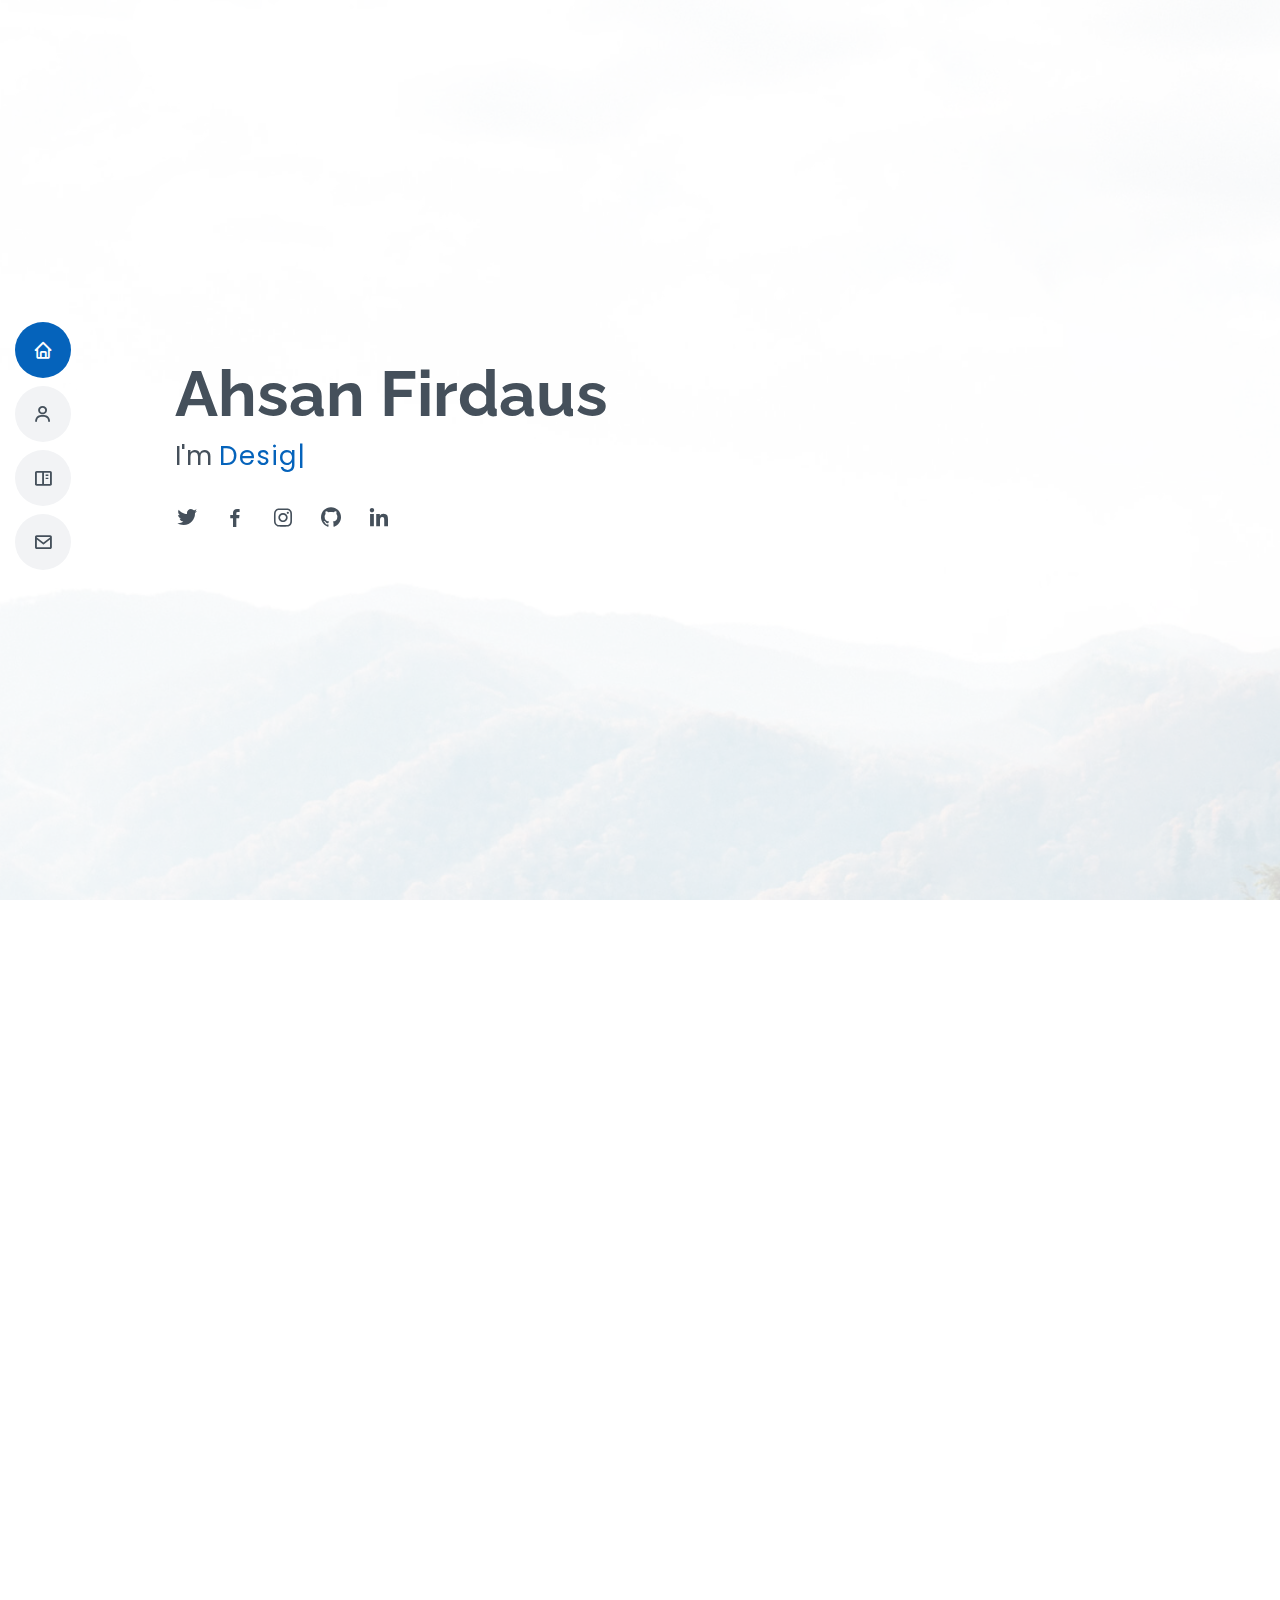
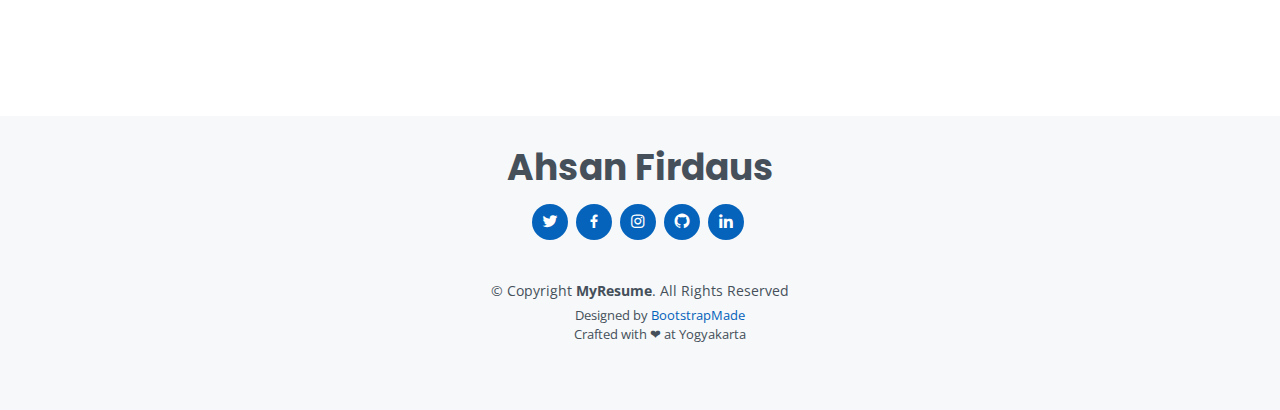
<file: index.html>
<!DOCTYPE html>
<html lang="en">

<head>
    <meta charset="utf-8">
    <meta content="width=device-width, initial-scale=1.0" name="viewport">

    <title>Profile - Ahsan</title>
    <meta content="" name="descriptison">
    <meta content="" name="keywords">

    <!-- Favicons -->
    <link href="assets/img/favicon.png" rel="icon">
    <link href="assets/img/apple-touch-icon.png" rel="apple-touch-icon">

    <!-- Google Fonts -->
    <link href="https://fonts.googleapis.com/css?family=Open+Sans:300,300i,400,400i,600,600i,700,700i|Raleway:300,300i,400,400i,500,500i,600,600i,700,700i|Poppins:300,300i,400,400i,500,500i,600,600i,700,700i" rel="stylesheet">

    <!-- Vendor CSS Files -->
    <link href="assets/vendor/bootstrap/css/bootstrap.min.css" rel="stylesheet">
    <link href="assets/vendor/icofont/icofont.min.css" rel="stylesheet">
    <link href="assets/vendor/boxicons/css/boxicons.min.css" rel="stylesheet">
    <link href="assets/vendor/venobox/venobox.css" rel="stylesheet">
    <link href="assets/vendor/owl.carousel/assets/owl.carousel.min.css" rel="stylesheet">
    <link href="assets/vendor/aos/aos.css" rel="stylesheet">

    <!-- Template Main CSS File -->
    <link href="assets/css/style.css" rel="stylesheet">
    <!-- Font Awesome -->
    <link href="https://cdnjs.cloudflare.com/ajax/libs/font-awesome/5.13.0/css/all.min.css" rel="stylesheet">
    <!-- =======================================================
  * Template Name: MyResume - v2.1.0
  * Template URL: https://bootstrapmade.com/free-html-bootstrap-template-my-resume/
  * Author: BootstrapMade.com
  * License: https://bootstrapmade.com/license/
  ======================================================== -->
</head>

<body>

    <!-- ======= Mobile nav toggle button ======= -->
    <button type="button" class="mobile-nav-toggle d-xl-none"><i class="icofont-navigation-menu"></i></button>

    <!-- ======= Header ======= -->
    <header id="header" class="d-flex flex-column justify-content-center">

        <nav class="nav-menu">
            <ul>
                <li class="active"><a href="#hero"><i class="bx bx-home"></i> <span>Home</span></a></li>
                <li><a href="#about"><i class="bx bx-user"></i> <span>About</span></a></li>
                <!-- <li><a href="#resume"><i class="bx bx-file-blank"></i> <span>Resume</span></a></li> -->
                <li><a href="#resume"><i class="bx bx-book-content"></i> <span>Portfolio</span></a></li>
                <!-- <li><a href="#services"><i class="bx bx-server"></i> <span>Services</span></a></li> -->
                <li><a href="#contact"><i class="bx bx-envelope"></i> <span>Contact</span></a></li>
            </ul>
        </nav>
        <!-- .nav-menu -->

    </header>
    <!-- End Header -->

    <!-- ======= Hero Section ======= -->
    <section id="hero" class="d-flex flex-column justify-content-center">
        <div class="container" data-aos="zoom-in" data-aos-delay="100">
            <h1>Ahsan Firdaus</h1>
            <p>I'm <span class="typed" data-typed-items="Designer, Developer, Editor"></span></p>
            <div class="social-links">
                <a href="https://twitter.com/ahsanf_" class="twitter"><i class="bx bxl-twitter"></i></a>
                <a href="https://www.facebook.com/social.ahsanf/" class="facebook"><i class="bx bxl-facebook"></i></a>
                <a href="https://instagram.com/ahsanf_" class="instagram"><i class="bx bxl-instagram"></i></a>
                <a href="https://github.com/ahsanf" class="github"><i class="bx bxl-github"></i></a>
                <a href="https://www.linkedin.com/in/ahsan-firdaus-776241196/" class="linkedin"><i class="bx bxl-linkedin"></i></a>
            </div>
        </div>
    </section>
    <!-- End Hero -->

    <main id="main">

        <!-- ======= About Section ======= -->
        <section id="about" class="about">
            <div class="container" data-aos="fade-up">

                <div class="section-title">
                    <h2>About</h2>
                    <!-- <p>Magnam dolores commodi suscipit. Necessitatibus eius consequatur ex aliquid fuga eum quidem. Sit sint consectetur velit. Quisquam quos quisquam cupiditate. Et nemo qui impedit suscipit alias ea. Quia fugiat sit in iste officiis commodi
                        quidem hic quas.</p> -->
                </div>

                <div class="row">
                    <div class="col-lg-4">
                        <img src="assets/img/profile-img.png" class="img-fluid" alt="">
                    </div>
                    <div class="col-lg-8 pt-4 pt-lg-0 content">
                        <h3>UI/UX Designer &amp; Web Developer.</h3>
                        <!-- <p class="font-italic">
                            Good Performance and Fast Learner
                        </p> -->
                        <div class="row">
                            <div class="col-lg-6">
                                <ul>
                                    <li><i class="icofont-rounded-right"></i> <strong>Birthday:</strong> January 16 2000</li>
                                    <li><i class="icofont-rounded-right"></i> <strong>Website:</strong> www.ahsanf.github.io/profile</li>
                                    <li><i class="icofont-rounded-right"></i> <strong>Phone:</strong>
                                        <a href="https://wa.me/6281359888622" style="color:#272829;">0813-5988-8622</a>
                                    </li>
                                    <li><i class="icofont-rounded-right"></i> <strong>City:</strong> Yogyakarta, Indonesia</li>
                                </ul>
                            </div>
                            <div class="col-lg-6">
                                <ul>
                                    <li><i class="icofont-rounded-right"></i> <strong>Age:</strong> 21</li>
                                    <!-- <li><i class="icofont-rounded-right"></i> <strong>Degree:</strong> Master</li> -->
                                    <li><i class="icofont-rounded-right"></i> <strong>Email:</strong>
                                        <a href="mailto:social.ahsanf@gmail.com" style="color:#272829;">social.ahsanf@gmail.com</a></li>
                                    <li><i class="icofont-rounded-right"></i> <strong>Freelance:</strong> Available</li>
                                </ul>
                            </div>
                        </div>
                        <!-- <p>
                            Officiis eligendi itaque labore et dolorum mollitia officiis optio vero. Quisquam sunt adipisci omnis et ut. Nulla accusantium dolor incidunt officia tempore. Et eius omnis. Cupiditate ut dicta maxime officiis quidem quia. Sed et consectetur qui quia
                            repellendus itaque neque. Aliquid amet quidem ut quaerat cupiditate. Ab et eum qui repellendus omnis culpa magni laudantium dolores.
                        </p> -->
                    </div>
                </div>

            </div>
        </section>
        <!-- End About Section -->

        <!-- ======= Facts Section ======= -->
        <!-- <section id="facts" class="facts">
            <div class="container" data-aos="fade-up">

                <div class="section-title">
                    <h2>Facts</h2>
                    <p>Magnam dolores commodi suscipit. Necessitatibus eius consequatur ex aliquid fuga eum quidem. Sit sint consectetur velit. Quisquam quos quisquam cupiditate. Et nemo qui impedit suscipit alias ea. Quia fugiat sit in iste officiis commodi
                        quidem hic quas.</p>
                </div>

                <div class="row">

                    <div class="col-lg-3 col-md-6">
                        <div class="count-box">
                            <i class="icofont-simple-smile"></i>
                            <span data-toggle="counter-up">232</span>
                            <p>Happy Clients</p>
                        </div>
                    </div>

                    <div class="col-lg-3 col-md-6 mt-5 mt-md-0">
                        <div class="count-box">
                            <i class="icofont-document-folder"></i>
                            <span data-toggle="counter-up">521</span>
                            <p>Projects</p>
                        </div>
                    </div>

                    <div class="col-lg-3 col-md-6 mt-5 mt-lg-0">
                        <div class="count-box">
                            <i class="icofont-live-support"></i>
                            <span data-toggle="counter-up">1,463</span>
                            <p>Hours Of Support</p>
                        </div>
                    </div>

                    <div class="col-lg-3 col-md-6 mt-5 mt-lg-0">
                        <div class="count-box">
                            <i class="icofont-users-alt-5"></i>
                            <span data-toggle="counter-up">15</span>
                            <p>Hard Workers</p>
                        </div>
                    </div>

                </div>

            </div>
        </section> -->
        <!-- End Facts Section -->

        <!-- ======= Skills Section ======= -->
        <!-- <section id="skills" class="skills section-bg">
            <div class="container" data-aos="fade-up">

                <div class="section-title">
                    <h2>Skills</h2>
                    <p>Magnam dolores commodi suscipit. Necessitatibus eius consequatur ex aliquid fuga eum quidem. Sit sint consectetur velit. Quisquam quos quisquam cupiditate. Et nemo qui impedit suscipit alias ea. Quia fugiat sit in iste officiis commodi
                        quidem hic quas.</p>
                </div>

                <div class="row skills-content">

                    <div class="col-lg-6">

                        <div class="progress">
                            <span class="skill">HTML <i class="val">100%</i></span>
                            <div class="progress-bar-wrap">
                                <div class="progress-bar" role="progressbar" aria-valuenow="100" aria-valuemin="0" aria-valuemax="100"></div>
                            </div>
                        </div>

                        <div class="progress">
                            <span class="skill">CSS <i class="val">90%</i></span>
                            <div class="progress-bar-wrap">
                                <div class="progress-bar" role="progressbar" aria-valuenow="90" aria-valuemin="0" aria-valuemax="100"></div>
                            </div>
                        </div>

                        <div class="progress">
                            <span class="skill">JavaScript <i class="val">75%</i></span>
                            <div class="progress-bar-wrap">
                                <div class="progress-bar" role="progressbar" aria-valuenow="75" aria-valuemin="0" aria-valuemax="100"></div>
                            </div>
                        </div>

                    </div>

                    <div class="col-lg-6">

                        <div class="progress">
                            <span class="skill">PHP <i class="val">80%</i></span>
                            <div class="progress-bar-wrap">
                                <div class="progress-bar" role="progressbar" aria-valuenow="80" aria-valuemin="0" aria-valuemax="100"></div>
                            </div>
                        </div>

                        <div class="progress">
                            <span class="skill">WordPress/CMS <i class="val">90%</i></span>
                            <div class="progress-bar-wrap">
                                <div class="progress-bar" role="progressbar" aria-valuenow="90" aria-valuemin="0" aria-valuemax="100"></div>
                            </div>
                        </div>

                        <div class="progress">
                            <span class="skill">Photoshop <i class="val">55%</i></span>
                            <div class="progress-bar-wrap">
                                <div class="progress-bar" role="progressbar" aria-valuenow="55" aria-valuemin="0" aria-valuemax="100"></div>
                            </div>
                        </div>

                    </div>

                </div>

            </div>
        </section> -->
        <!-- End Skills Section -->

        <!-- ======= Resume Section ======= -->
        <section id="resume" class="resume">
            <div class="container" data-aos="fade-up">

                <div class="section-title">
                    <h2>Portfolio</h2>
                    <!-- <p>Magnam dolores commodi suscipit. Necessitatibus eius consequatur ex aliquid fuga eum quidem. Sit sint consectetur velit. Quisquam quos quisquam cupiditate. Et nemo qui impedit suscipit alias ea. Quia fugiat sit in iste officiis commodi
                        quidem hic quas.</p> -->
                </div>

                <div class="row">
                    <div class="col-lg-6">
                        <h3 class="resume-title">Sumary</h3>
                        <div class="resume-item pb-0">
                            <h4>Ahsan Firdaus</h4>
                            <p><em>Innovative and deadline-driven Graphic Designer and Web Developer with 1+ years of experience. Designing, developing user-centered digital/print marketing material from initial concept to final, polished deliverable, and developing great website.</em></p>
                            <ul>
                                <li>Godean, Sleman, Yogyakarta, Indonesia</li>
                                <li>
                                    <a href="https://wa.me/6281359888622">0813-5988-8622</a>
                                </li>
                                <li>
                                    <a href="mailto:social.ahsanf@gmail.com" style="text-decoration: none;">social.ahsanf@gmail.com</a></li>
                            </ul>
                        </div>

                        <h3 class="resume-title">Education</h3>
                        <div class="resume-item">
                            <h4>Bachelor of Informatics Engineering Education</h4>
                            <h5>2018 - present</h5>
                            <p><em>Universitas Negeri Yogyakarta, Indonesia</em></p>
                            <!-- <p>Qui deserunt veniam. Et sed aliquam labore tempore sed quisquam iusto autem sit. Ea vero voluptatum qui ut dignissimos deleniti nerada porti sand markend</p> -->
                        </div>
                        <div class="resume-item">
                            <h4>Science Major</h4>
                            <h5>2015 - 2018</h5>
                            <p><em>State Senior High School 1 Mlati, Yogyakarta</em></p>
                            <!-- <p>Qui deserunt veniam. Et sed aliquam labore tempore sed quisquam iusto autem sit. Ea vero voluptatum qui ut dignissimos deleniti nerada porti sand markend</p> -->
                        </div>
                        <!-- <div class="resume-item">
                            <h4>Bachelor of Fine Arts &amp; Graphic Design</h4>
                            <h5>2010 - 2014</h5>
                            <p><em>Rochester Institute of Technology, Rochester, NY</em></p>
                            <p>Quia nobis sequi est occaecati aut. Repudiandae et iusto quae reiciendis et quis Eius vel ratione eius unde vitae rerum voluptates asperiores voluptatem Earum molestiae consequatur neque etlon sader mart dila</p>
                        </div> -->
                        <h3 class="resume-title">Achievement</h3>
                        <div class="resume-item">
                            <h4>Finalist BNCC Hackathon 2019</h4>
                            <h5>Jakarta, June 2019</h5>
                            <p><em>Bina Nusantara University</em></p>
                            <!-- <p>Qui deserunt veniam. Et sed aliquam labore tempore sed quisquam iusto autem sit. Ea vero voluptatum qui ut dignissimos deleniti nerada porti sand markend</p> -->
                        </div>
                        <div class="resume-item">
                            <h4>The Winner of Business Plan Competiton HIMATIKA UNY</h4>
                            <h5>Yogyakarta, October 2019</h5>
                            <p><em>HIMATTKA Universitas Negeri Yogyakarta</em></p>
                            <!-- <p>Qui deserunt veniam. Et sed aliquam labore tempore sed quisquam iusto autem sit. Ea vero voluptatum qui ut dignissimos deleniti nerada porti sand markend</p> -->
                        </div>
                        <div class="resume-item">
                            <h4>Finalist BRI x Google Hackathon</h4>
                            <h5>Jakarta, February 2020</h5>
                            <p><em>Bank Rakyat Indonesia</em></p>
                            <!-- <p>Qui deserunt veniam. Et sed aliquam labore tempore sed quisquam iusto autem sit. Ea vero voluptatum qui ut dignissimos deleniti nerada porti sand markend</p> -->
                        </div>
                        <div class="resume-item">
                            <h4>Grant Funding "PKM-K" 2020</h4>
                            <h5>Yogyakarta, August - Oktober 2020</h5>
                            <p><em>Kemenristekdikti</em></p>
                            <!-- <p>Qui deserunt veniam. Et sed aliquam labore tempore sed quisquam iusto autem sit. Ea vero voluptatum qui ut dignissimos deleniti nerada porti sand markend</p> -->
                        </div>
                        <div class="resume-item">
                            <h4>1st Runner Up Digital Lounge Innovation (DILo) Hackathon Festival Education Category</h4>
                            <h5>Yogyakarta, August - September 2020</h5>
                            <p><em>Digital Lounge Innovation Indonesia </em></p>
                            <!-- <p>Qui deserunt veniam. Et sed aliquam labore tempore sed quisquam iusto autem sit. Ea vero voluptatum qui ut dignissimos deleniti nerada porti sand markend</p> -->
                        </div>
                        <div class="resume-item">
                            <h4>Finalist GEMASTIK XIII Software Development Category</h4>
                            <h5>Yogyakarta, Oktober 2020</h5>
                            <p><em>Kemenristekdikti</em></p>
                            <!-- <p>Qui deserunt veniam. Et sed aliquam labore tempore sed quisquam iusto autem sit. Ea vero voluptatum qui ut dignissimos deleniti nerada porti sand markend</p> -->
                        </div>
                        <h3 class="resume-title">Volunteer Experience</h3>
                        <div class="resume-item">
                            <h4>ELINATION 2018</h4>
                            <h5>Yogyakarta, November 2018</h5>
                            <p><em>Universitas Negeri Yogyakarta</em></p>
                            <ul>
                                <li>Publication, Design and Documentation Staff 
                                </li>
                            </ul>
                            <!-- <p>Qui deserunt veniam. Et sed aliquam labore tempore sed quisquam iusto autem sit. Ea vero voluptatum qui ut dignissimos deleniti nerada porti sand markend</p> -->
                        </div>
                        <div class="resume-item">
                            <h4>UNITY #7 2019</h4>
                            <h5>January - April 2019</h5>
                            <p><em>Universitas Negeri Yogyakarta</em></p>
                            <ul>
                                <li>
                                    Publication, Design and Documentation Coordinator
                                </li>
                            </ul>
                            <!-- <p>Qui deserunt veniam. Et sed aliquam labore tempore sed quisquam iusto autem sit. Ea vero voluptatum qui ut dignissimos deleniti nerada porti sand markend</p> -->
                        </div>
                        <div class="resume-item">
                            <h4>TeknoEvent</h4>
                            <h5>May 2019 - present</h5>
                            <p><em>Universitas Negeri Yogyakarta</em></p>
                            <ul>
                                <li>
                                    Graphic Designer
                                </li>
                            </ul>
                            <!-- <p>Qui deserunt veniam. Et sed aliquam labore tempore sed quisquam iusto autem sit. Ea vero voluptatum qui ut dignissimos deleniti nerada porti sand markend</p> -->
                        </div>
                        <div class="resume-item">
                            <h4>PKM Center UNY</h4>
                            <h5>June 2019 - present</h5>
                            <p><em>Universitas Negeri Yogyakarta</em></p>
                            <ul>
                                <li>
                                    IT Team
                                </li>
                                <li>
                                    Graphic Designer
                                </li>
                            </ul>
                            <!-- <p>Qui deserunt veniam. Et sed aliquam labore tempore sed quisquam iusto autem sit. Ea vero voluptatum qui ut dignissimos deleniti nerada porti sand markend</p> -->
                        </div>
                        <div class="resume-item">
                            <h4>UNITY #8 2020</h4>
                            <h5>January - August 2020</h5>
                            <p><em>Universitas Negeri Yogyakarta</em></p>
                            <ul>
                                <li>
                                    Committee Chairman
                                </li>
                    
                            </ul>
                            <!-- <p>Qui deserunt veniam. Et sed aliquam labore tempore sed quisquam iusto autem sit. Ea vero voluptatum qui ut dignissimos deleniti nerada porti sand markend</p> -->
                        </div>
                        <div class="resume-item" id="last">
                            <h4>SkillTekno</h4>
                            <h5>September 2020 - present</h5>
                            <p><em>TeknoEvent</em></p>
                            <ul>
                                <li>
                                    Event Manager
                                </li>
                    
                            </ul>
                            <!-- <p>Qui deserunt veniam. Et sed aliquam labore tempore sed quisquam iusto autem sit. Ea vero voluptatum qui ut dignissimos deleniti nerada porti sand markend</p> -->
                        </div>
                    </div>
                    <div class="col-lg-6">
                        <h3 class="resume-title">Project Experience</h3>
                        <div class="resume-item">
                            <h4>Peta UTBK UNY</h4>
                            <h5>2018</h5>
                            <p><em>Universitas Negeri Yogyakarta</em></p>
                            <ul>
                                <li>Design App User Interface, choose best User Experience</li>
                                <li>Coordinate with programmer</li>

                            </ul>
                        </div>
                        <div class="resume-item">
                            <h4>GERAKO App</h4>
                            <h5>2019 - now</h5>
                            <h5>
                                <a style="color: #272829;" target="_blank" href="https://xd.adobe.com/view/f864b81b-57ff-4895-b7bf-5a9513806763-ad37/"><i class="fas fa-link    "></i></a>
                            </h5>
                            <p><em>Universitas Negeri Yogyakarta</em></p>
                            <ul>
                                <li>Design and develop User Interface</li>
                                <li>Design App Userflow</li>
                                <li>Coordinate with Programmer</li>

                            </ul>
                        </div>
                        <div class="resume-item">
                            <h4>LIDM (Lomba Inovasi Digital Mahasiswa) 2019</h4>
                            <h5>2019</h5>
                            <h5>
                                <a style="color: #272829;" target="_blank" href="https://play.google.com/store/apps/details?id=id.ac.uny.lidm2019"><i class="fas fa-link    "></i></a>
                            </h5>
                            <p><em>Universitas Negeri Yogyakarta</em></p>
                            <ul>
                                <li>Design and develop App User Interface</li>
                                <li>Design App Userflow</li>
                                <li>Coordinate with Programmer</li>
                                <li>Content Graphic Designer</li>
                            </ul>
                        </div>
                        <div class="resume-item">
                            <h4>Exofres App</h4>
                            <h5>October - December 2019</h5>
                            <h5>
                                <a style="color: #272829;" target="_blank" href="https://exofres.com"><i class="fas fa-link    "></i></a>
                            </h5>
                            <p><em>Exofres Startup</em></p>
                            <ul>
                                <li>Backend and Fronted</li>
                                <li>Design Database Model</li>
                                <li>Implement with Laravel 7</li>
                            </ul>
                        </div>
                        <div class="resume-item">
                            <h4>Simaha UNY</h4>
                            <h5>January 2020</h5>
                            <h5>
                                <a style="color: #272829;" target="_blank" href="http://simaha.kemahasiswaan.uny.ac.id/"><i class="fas fa-link    "></i></a>
                            </h5>
                            <p><em>Universitas Negeri Yogyakarta</em></p>
                            <ul>
                                <li>Backend and Fronted Web</li>
                                <li>Implement with Laravel 5.5</li>
                            </ul>
                        </div>
                        <div class="resume-item">
                            <h4>Cartesion UNY</h4>
                            <h5>August 2020</h5>
                            <h5>
                                <a style="color: #272829;" target="_blank" href="http://cartesion.uny.ac.id/"><i class="fas fa-link    "></i></a>
                            </h5>
                            <p><em>Universitas Negeri Yogyakarta</em></p>
                            <ul>
                                <li>Backend and Fronted Web</li>
                                <li>Implement with Laravel 7</li>
                            </ul>
                        </div>
                        <div class="resume-item">
                            <h4>JALA Internship</h4>
                            <h5>August 1 2020 - July 31 2020</h5>
                            <h5>
                                <a style="color: #272829;" target="_blank" href="http://app.jala.tech/"><i class="fas fa-link    "></i></a>
                            </h5>
                            <p><em>PT Atnic Ekotekno Wicaksana</em></p>
                            <ul>
                                <li>Contribute on JALA Web Repository as Backend Devloper</li>
                                <li>Upgrade Mailing List Feature</li>
                                <li>Upgrade Onboarding User Email</li>
                                <li>Implement Figma Design with MJML Framework on Laravel</li>
                            </ul>
                        </div>
                        <div class="resume-item">
                            <h4>LIDM (Lomba Inovasi Digital Mahasiswa) 2020</h4>
                            <h5>August 2020</h5>
                            <h5>
                                <a style="color: #272829;" target="_blank" href="http://lidm.uny.ac.id/"><i class="fas fa-link    "></i></a>
                            </h5>
                            <p><em>Universitas Negeri Yogyakarta</em></p>
                            <ul>
                                <li>Backend and Fronted Web</li>
                                <li>Implement with Laravel 5.5</li>
                            </ul>
                        </div>
                        <div class="resume-item">
                            <h4>Jakbee Hackathon 2020</h4>
                            <h5>September 25 2020 - October 26 2020</h5>
                            <h5>
                                <a style="color: #272829;" target="_blank" href="https://hackathon.jakbee.id/"><i class="fas fa-link    "></i></a>
                            </h5>
                            <p><em>Badan Zakat Nasional Indonesia</em></p>
                            <ul>
                                <li>Graphic Designer</li>
                            </ul>
                        </div>
                        <div class="resume-item">
                            <h4>Gredupedia</h4>
                            <h5>December 2020 - January 2021</h5>
                            <h5>
                                <a style="color: #272829;" target="_blank" href="https://gredupedia.id/"><i class="fas fa-link    "></i></a>
                            </h5>
                            <p><em>HIMA Teknologi Pendidikan UNY</em></p>
                            <ul>
                                <li>CMS Web Developer</li>
                            </ul>
                        </div>
                    </div>
                </div>

            </div>
        </section>
        <!-- End Resume Section -->

        <!-- ======= Portfolio Section ======= -->
        <!-- <section id="portfolio" class="portfolio section-bg">
            <div class="container" data-aos="fade-up">

                <div class="section-title">
                    <h2>Portfolio</h2>
                    <p>Magnam dolores commodi suscipit. Necessitatibus eius consequatur ex aliquid fuga eum quidem. Sit sint consectetur velit. Quisquam quos quisquam cupiditate. Et nemo qui impedit suscipit alias ea. Quia fugiat sit in iste officiis commodi
                        quidem hic quas.</p>
                </div>

                <div class="row">
                    <div class="col-lg-12 d-flex justify-content-center" data-aos="fade-up" data-aos-delay="100">
                        <ul id="portfolio-flters">
                            <li data-filter="*" class="filter-active">All</li>
                            <li data-filter=".filter-app">App</li>
                            <li data-filter=".filter-card">Card</li>
                            <li data-filter=".filter-web">Web</li>
                        </ul>
                    </div>
                </div>

                <div class="row portfolio-container" data-aos="fade-up" data-aos-delay="200">

                    <div class="col-lg-4 col-md-6 portfolio-item filter-app">
                        <div class="portfolio-wrap">
                            <img src="assets/img/portfolio/portfolio-1.jpg" class="img-fluid" alt="">
                            <div class="portfolio-info">
                                <h4>App 1</h4>
                                <p>App</p>
                                <div class="portfolio-links">
                                    <a href="assets/img/portfolio/portfolio-1.jpg" data-gall="portfolioGallery" class="venobox" title="App 1"><i class="bx bx-plus"></i></a>
                                    <a href="portfolio-details.html" data-gall="portfolioDetailsGallery" data-vbtype="iframe" class="venobox" title="Portfolio Details"><i class="bx bx-link"></i></a>
                                </div>
                            </div>
                        </div>
                    </div>

                    <div class="col-lg-4 col-md-6 portfolio-item filter-web">
                        <div class="portfolio-wrap">
                            <img src="assets/img/portfolio/portfolio-2.jpg" class="img-fluid" alt="">
                            <div class="portfolio-info">
                                <h4>Web 3</h4>
                                <p>Web</p>
                                <div class="portfolio-links">
                                    <a href="assets/img/portfolio/portfolio-2.jpg" data-gall="portfolioGallery" class="venobox" title="Web 3"><i class="bx bx-plus"></i></a>
                                    <a href="portfolio-details.html" data-gall="portfolioDetailsGallery" data-vbtype="iframe" class="venobox" title="Portfolio Details"><i class="bx bx-link"></i></a>
                                </div>
                            </div>
                        </div>
                    </div>

                    <div class="col-lg-4 col-md-6 portfolio-item filter-app">
                        <div class="portfolio-wrap">
                            <img src="assets/img/portfolio/portfolio-3.jpg" class="img-fluid" alt="">
                            <div class="portfolio-info">
                                <h4>App 2</h4>
                                <p>App</p>
                                <div class="portfolio-links">
                                    <a href="assets/img/portfolio/portfolio-3.jpg" data-gall="portfolioGallery" class="venobox" title="App 2"><i class="bx bx-plus"></i></a>
                                    <a href="portfolio-details.html" data-gall="portfolioDetailsGallery" data-vbtype="iframe" class="venobox" title="Portfolio Details"><i class="bx bx-link"></i></a>
                                </div>
                            </div>
                        </div>
                    </div>

                    <div class="col-lg-4 col-md-6 portfolio-item filter-card">
                        <div class="portfolio-wrap">
                            <img src="assets/img/portfolio/portfolio-4.jpg" class="img-fluid" alt="">
                            <div class="portfolio-info">
                                <h4>Card 2</h4>
                                <p>Card</p>
                                <div class="portfolio-links">
                                    <a href="assets/img/portfolio/portfolio-4.jpg" data-gall="portfolioGallery" class="venobox" title="Card 2"><i class="bx bx-plus"></i></a>
                                    <a href="portfolio-details.html" data-gall="portfolioDetailsGallery" data-vbtype="iframe" class="venobox" title="Portfolio Details"><i class="bx bx-link"></i></a>
                                </div>
                            </div>
                        </div>
                    </div>

                    <div class="col-lg-4 col-md-6 portfolio-item filter-web">
                        <div class="portfolio-wrap">
                            <img src="assets/img/portfolio/portfolio-5.jpg" class="img-fluid" alt="">
                            <div class="portfolio-info">
                                <h4>Web 2</h4>
                                <p>Web</p>
                                <div class="portfolio-links">
                                    <a href="assets/img/portfolio/portfolio-5.jpg" data-gall="portfolioGallery" class="venobox" title="Web 2"><i class="bx bx-plus"></i></a>
                                    <a href="portfolio-details.html" data-gall="portfolioDetailsGallery" data-vbtype="iframe" class="venobox" title="Portfolio Details"><i class="bx bx-link"></i></a>
                                </div>
                            </div>
                        </div>
                    </div>

                    <div class="col-lg-4 col-md-6 portfolio-item filter-app">
                        <div class="portfolio-wrap">
                            <img src="assets/img/portfolio/portfolio-6.jpg" class="img-fluid" alt="">
                            <div class="portfolio-info">
                                <h4>App 3</h4>
                                <p>App</p>
                                <div class="portfolio-links">
                                    <a href="assets/img/portfolio/portfolio-6.jpg" data-gall="portfolioGallery" class="venobox" title="App 3"><i class="bx bx-plus"></i></a>
                                    <a href="portfolio-details.html" data-gall="portfolioDetailsGallery" data-vbtype="iframe" class="venobox" title="Portfolio Details"><i class="bx bx-link"></i></a>
                                </div>
                            </div>
                        </div>
                    </div>

                    <div class="col-lg-4 col-md-6 portfolio-item filter-card">
                        <div class="portfolio-wrap">
                            <img src="assets/img/portfolio/portfolio-7.jpg" class="img-fluid" alt="">
                            <div class="portfolio-info">
                                <h4>Card 1</h4>
                                <p>Card</p>
                                <div class="portfolio-links">
                                    <a href="assets/img/portfolio/portfolio-7.jpg" data-gall="portfolioGallery" class="venobox" title="Card 1"><i class="bx bx-plus"></i></a>
                                    <a href="portfolio-details.html" data-gall="portfolioDetailsGallery" data-vbtype="iframe" class="venobox" title="Portfolio Details"><i class="bx bx-link"></i></a>
                                </div>
                            </div>
                        </div>
                    </div>

                    <div class="col-lg-4 col-md-6 portfolio-item filter-card">
                        <div class="portfolio-wrap">
                            <img src="assets/img/portfolio/portfolio-8.jpg" class="img-fluid" alt="">
                            <div class="portfolio-info">
                                <h4>Card 3</h4>
                                <p>Card</p>
                                <div class="portfolio-links">
                                    <a href="assets/img/portfolio/portfolio-8.jpg" data-gall="portfolioGallery" class="venobox" title="Card 3"><i class="bx bx-plus"></i></a>
                                    <a href="portfolio-details.html" data-gall="portfolioDetailsGallery" data-vbtype="iframe" class="venobox" title="Portfolio Details"><i class="bx bx-link"></i></a>
                                </div>
                            </div>
                        </div>
                    </div>

                    <div class="col-lg-4 col-md-6 portfolio-item filter-web">
                        <div class="portfolio-wrap">
                            <img src="assets/img/portfolio/portfolio-9.jpg" class="img-fluid" alt="">
                            <div class="portfolio-info">
                                <h4>Web 3</h4>
                                <p>Web</p>
                                <div class="portfolio-links">
                                    <a href="assets/img/portfolio/portfolio-9.jpg" data-gall="portfolioGallery" class="venobox" title="Web 3"><i class="bx bx-plus"></i></a>
                                    <a href="portfolio-details.html" data-gall="portfolioDetailsGallery" data-vbtype="iframe" class="venobox" title="Portfolio Details"><i class="bx bx-link"></i></a>
                                </div>
                            </div>
                        </div>
                    </div>

                </div>

            </div>
        </section> -->
        <!-- End Portfolio Section -->

        <!-- ======= Services Section ======= -->
        <!-- <section id="services" class="services">
            <div class="container" data-aos="fade-up">

                <div class="section-title">
                    <h2>Services</h2>
                    <p>Magnam dolores commodi suscipit. Necessitatibus eius consequatur ex aliquid fuga eum quidem. Sit sint consectetur velit. Quisquam quos quisquam cupiditate. Et nemo qui impedit suscipit alias ea. Quia fugiat sit in iste officiis commodi
                        quidem hic quas.</p>
                </div>

                <div class="row">

                    <div class="col-lg-4 col-md-6 d-flex align-items-stretch" data-aos="zoom-in" data-aos-delay="100">
                        <div class="icon-box iconbox-blue">
                            <div class="icon">
                                <svg width="100" height="100" viewBox="0 0 600 600" xmlns="http://www.w3.org/2000/svg">
                  <path stroke="none" stroke-width="0" fill="#f5f5f5" d="M300,521.0016835830174C376.1290562159157,517.8887921683347,466.0731472004068,529.7835943286574,510.70327084640275,468.03025145048787C554.3714126377745,407.6079735673963,508.03601936045806,328.9844924480964,491.2728898941984,256.3432110539036C474.5976632858925,184.082847569629,479.9380746630129,96.60480741107993,416.23090153303,58.64404602377083C348.86323505073057,18.502131276798302,261.93793281208167,40.57373210992963,193.5410806939664,78.93577620505333C130.42746243093433,114.334589627462,98.30271207620316,179.96522072025542,76.75703585869454,249.04625023123273C51.97151888228291,328.5150500222984,13.704378332031375,421.85034740162234,66.52175969318436,486.19268352777647C119.04800174914682,550.1803526380478,217.28368757567262,524.383925680826,300,521.0016835830174"></path>
                </svg>
                                <i class="bx bxl-dribbble"></i>
                            </div>
                            <h4><a href="">Lorem Ipsum</a></h4>
                            <p>Voluptatum deleniti atque corrupti quos dolores et quas molestias excepturi</p>
                        </div>
                    </div>

                    <div class="col-lg-4 col-md-6 d-flex align-items-stretch mt-4 mt-md-0" data-aos="zoom-in" data-aos-delay="200">
                        <div class="icon-box iconbox-orange ">
                            <div class="icon">
                                <svg width="100" height="100" viewBox="0 0 600 600" xmlns="http://www.w3.org/2000/svg">
                  <path stroke="none" stroke-width="0" fill="#f5f5f5" d="M300,582.0697525312426C382.5290701553225,586.8405444964366,449.9789794690241,525.3245884688669,502.5850820975895,461.55621195738473C556.606425686781,396.0723002908107,615.8543463187945,314.28637112970534,586.6730223649479,234.56875336149918C558.9533121215079,158.8439757836574,454.9685369536778,164.00468322053177,381.49747125262974,130.76875717737553C312.15926192815925,99.40240125094834,248.97055460311594,18.661163978235184,179.8680185752513,50.54337015887873C110.5421016452524,82.52863877960104,119.82277516462835,180.83849132639028,109.12597500060166,256.43424936330496C100.08760227029461,320.3096726198365,92.17705696193138,384.0621239912766,124.79988738764834,439.7174275375508C164.83382741302287,508.01625554203684,220.96474134820875,577.5009287672846,300,582.0697525312426"></path>
                </svg>
                                <i class="bx bx-file"></i>
                            </div>
                            <h4><a href="">Sed Perspiciatis</a></h4>
                            <p>Duis aute irure dolor in reprehenderit in voluptate velit esse cillum dolore</p>
                        </div>
                    </div>

                    <div class="col-lg-4 col-md-6 d-flex align-items-stretch mt-4 mt-lg-0" data-aos="zoom-in" data-aos-delay="300">
                        <div class="icon-box iconbox-pink">
                            <div class="icon">
                                <svg width="100" height="100" viewBox="0 0 600 600" xmlns="http://www.w3.org/2000/svg">
                  <path stroke="none" stroke-width="0" fill="#f5f5f5" d="M300,541.5067337569781C382.14930387511276,545.0595476570109,479.8736841581634,548.3450877840088,526.4010558755058,480.5488172755941C571.5218469581645,414.80211281144784,517.5187510058486,332.0715597781072,496.52539010469104,255.14436215662573C477.37192572678356,184.95920475031193,473.57363656557914,105.61284051026155,413.0603344069578,65.22779650032875C343.27470386102294,18.654635553484475,251.2091493199835,5.337323636656869,175.0934190732945,40.62881213300186C97.87086631185822,76.43348514350839,51.98124368387456,156.15599469081315,36.44837278890362,239.84606092416172C21.716077023791087,319.22268207091537,43.775223500013084,401.1760424656574,96.891909868211,461.97329694683043C147.22146801428983,519.5804099606455,223.5754009179313,538.201503339737,300,541.5067337569781"></path>
                </svg>
                                <i class="bx bx-tachometer"></i>
                            </div>
                            <h4><a href="">Magni Dolores</a></h4>
                            <p>Excepteur sint occaecat cupidatat non proident, sunt in culpa qui officia</p>
                        </div>
                    </div>

                    <div class="col-lg-4 col-md-6 d-flex align-items-stretch mt-4" data-aos="zoom-in" data-aos-delay="100">
                        <div class="icon-box iconbox-yellow">
                            <div class="icon">
                                <svg width="100" height="100" viewBox="0 0 600 600" xmlns="http://www.w3.org/2000/svg">
                  <path stroke="none" stroke-width="0" fill="#f5f5f5" d="M300,503.46388370962813C374.79870501325706,506.71871716319447,464.8034551963731,527.1746412648533,510.4981551193396,467.86667711651364C555.9287308511215,408.9015244558933,512.6030010748507,327.5744911775523,490.211057578863,256.5855673507754C471.097692560561,195.9906835881958,447.69079081568157,138.11976852964426,395.19560036434837,102.3242989838813C329.3053358748298,57.3949838291264,248.02791733380457,8.279543830951368,175.87071277845988,42.242879143198664C103.41431057327972,76.34704239035025,93.79494320519305,170.9812938413882,81.28167332365135,250.07896920659033C70.17666984294237,320.27484674793965,64.84698225790005,396.69656628748305,111.28512138212992,450.4950937839243C156.20124167950087,502.5303643271138,231.32542653798444,500.4755392045468,300,503.46388370962813"></path>
                </svg>
                                <i class="bx bx-layer"></i>
                            </div>
                            <h4><a href="">Nemo Enim</a></h4>
                            <p>At vero eos et accusamus et iusto odio dignissimos ducimus qui blanditiis</p>
                        </div>
                    </div>

                    <div class="col-lg-4 col-md-6 d-flex align-items-stretch mt-4" data-aos="zoom-in" data-aos-delay="200">
                        <div class="icon-box iconbox-red">
                            <div class="icon">
                                <svg width="100" height="100" viewBox="0 0 600 600" xmlns="http://www.w3.org/2000/svg">
                  <path stroke="none" stroke-width="0" fill="#f5f5f5" d="M300,532.3542879108572C369.38199826031484,532.3153073249985,429.10787420159085,491.63046689027357,474.5244479745417,439.17860296908856C522.8885846962883,383.3225815378663,569.1668002868075,314.3205725914397,550.7432151929288,242.7694973846089C532.6665558377875,172.5657663291529,456.2379748765914,142.6223662098291,390.3689995646985,112.34683881706744C326.66090330228417,83.06452184765237,258.84405631176094,53.51806209861945,193.32584062364296,78.48882559362697C121.61183558270385,105.82097193414197,62.805066853699245,167.19869350419734,48.57481801355237,242.6138429142374C34.843463184063346,315.3850353017275,76.69343916112496,383.4422959591041,125.22947124332185,439.3748458443577C170.7312796277747,491.8107796887764,230.57421082200815,532.3932930995766,300,532.3542879108572"></path>
                </svg>
                                <i class="bx bx-slideshow"></i>
                            </div>
                            <h4><a href="">Dele Cardo</a></h4>
                            <p>Quis consequatur saepe eligendi voluptatem consequatur dolor consequuntur</p>
                        </div>
                    </div>

                    <div class="col-lg-4 col-md-6 d-flex align-items-stretch mt-4" data-aos="zoom-in" data-aos-delay="300">
                        <div class="icon-box iconbox-teal">
                            <div class="icon">
                                <svg width="100" height="100" viewBox="0 0 600 600" xmlns="http://www.w3.org/2000/svg">
                  <path stroke="none" stroke-width="0" fill="#f5f5f5" d="M300,566.797414625762C385.7384707136149,576.1784315230908,478.7894351017131,552.8928747891023,531.9192734346935,484.94944893311C584.6109503024035,417.5663521118492,582.489472248146,322.67544863468447,553.9536738515405,242.03673114598146C529.1557734026468,171.96086150256528,465.24506316201064,127.66468636344209,395.9583748389544,100.7403814666027C334.2173773831606,76.7482773500951,269.4350130405921,84.62216499799875,207.1952322260088,107.2889140133804C132.92018162631612,134.33871894543012,41.79353780512637,160.00259165414826,22.644507872594943,236.69541883565114C3.319112789854554,314.0945973066697,72.72355303640163,379.243833228382,124.04198916343866,440.3218312028393C172.9286146004772,498.5055451809895,224.45579914871206,558.5317968840102,300,566.797414625762"></path>
                </svg>
                                <i class="bx bx-arch"></i>
                            </div>
                            <h4><a href="">Divera Don</a></h4>
                            <p>Modi nostrum vel laborum. Porro fugit error sit minus sapiente sit aspernatur</p>
                        </div>
                    </div>

                </div>

            </div>
        </section> -->
        <!-- End Services Section -->

        <!-- ======= Testimonials Section ======= -->
        <!-- <section id="testimonials" class="testimonials section-bg">
            <div class="container" data-aos="fade-up">

                <div class="section-title">
                    <h2>Testimonials</h2>
                </div>

                <div class="owl-carousel testimonials-carousel" data-aos="zoom-in" data-aos-delay="100">

                    <div class="testimonial-item">
                        <img src="assets/img/testimonials/testimonials-1.jpg" class="testimonial-img" alt="">
                        <h3>Saul Goodman</h3>
                        <h4>Ceo &amp; Founder</h4>
                        <p>
                            <i class="bx bxs-quote-alt-left quote-icon-left"></i> Proin iaculis purus consequat sem cure digni ssim donec porttitora entum suscipit rhoncus. Accusantium quam, ultricies eget id, aliquam eget nibh et. Maecen aliquam, risus
                            at semper.
                            <i class="bx bxs-quote-alt-right quote-icon-right"></i>
                        </p>
                    </div>

                    <div class="testimonial-item">
                        <img src="assets/img/testimonials/testimonials-2.jpg" class="testimonial-img" alt="">
                        <h3>Sara Wilsson</h3>
                        <h4>Designer</h4>
                        <p>
                            <i class="bx bxs-quote-alt-left quote-icon-left"></i> Export tempor illum tamen malis malis eram quae irure esse labore quem cillum quid cillum eram malis quorum velit fore eram velit sunt aliqua noster fugiat irure amet legam
                            anim culpa.
                            <i class="bx bxs-quote-alt-right quote-icon-right"></i>
                        </p>
                    </div>

                    <div class="testimonial-item">
                        <img src="assets/img/testimonials/testimonials-3.jpg" class="testimonial-img" alt="">
                        <h3>Jena Karlis</h3>
                        <h4>Store Owner</h4>
                        <p>
                            <i class="bx bxs-quote-alt-left quote-icon-left"></i> Enim nisi quem export duis labore cillum quae magna enim sint quorum nulla quem veniam duis minim tempor labore quem eram duis noster aute amet eram fore quis sint minim.
                            <i class="bx bxs-quote-alt-right quote-icon-right"></i>
                        </p>
                    </div>

                    <div class="testimonial-item">
                        <img src="assets/img/testimonials/testimonials-4.jpg" class="testimonial-img" alt="">
                        <h3>Matt Brandon</h3>
                        <h4>Freelancer</h4>
                        <p>
                            <i class="bx bxs-quote-alt-left quote-icon-left"></i> Fugiat enim eram quae cillum dolore dolor amet nulla culpa multos export minim fugiat minim velit minim dolor enim duis veniam ipsum anim magna sunt elit fore quem dolore
                            labore illum veniam.
                            <i class="bx bxs-quote-alt-right quote-icon-right"></i>
                        </p>
                    </div>

                    <div class="testimonial-item">
                        <img src="assets/img/testimonials/testimonials-5.jpg" class="testimonial-img" alt="">
                        <h3>John Larson</h3>
                        <h4>Entrepreneur</h4>
                        <p>
                            <i class="bx bxs-quote-alt-left quote-icon-left"></i> Quis quorum aliqua sint quem legam fore sunt eram irure aliqua veniam tempor noster veniam enim culpa labore duis sunt culpa nulla illum cillum fugiat legam esse veniam
                            culpa fore nisi cillum quid.
                            <i class="bx bxs-quote-alt-right quote-icon-right"></i>
                        </p>
                    </div>

                </div>

            </div>
        </section> -->
        <!-- End Testimonials Section -->

        <!-- ======= Contact Section ======= -->
        <section id="contact" class="contact">
            <div class="container" data-aos="fade-up">

                <div class="section-title">
                    <h2>Contact</h2>
                </div>

                <div class="row mt-1">

                    <div class="col-lg-4">
                        <div class="info">
                            <div class="address">
                                <i class="icofont-google-map"></i>
                                <h4>Location:</h4>
                                <p>Yogyakarta, Indonesia</p>
                            </div>

                            <div class="email">
                                <i class="icofont-envelope"></i>
                                <h4>Email:</h4>
                                <p>social.ahsanf@gmail.com</p>
                            </div>

                            <div class="phone">
                                <i class="icofont-phone"></i>
                                <h4>Call:</h4>
                                <p>0813-5988-8622</p>
                            </div>

                        </div>

                    </div>

                    <div class="col-lg-8 mt-5 mt-lg-0">

                        <form action="forms/contact.php" method="post" role="form" class="php-email-form">
                            <div class="form-row">
                                <div class="col-md-6 form-group">
                                    <input type="text" name="name" class="form-control" id="name" placeholder="Your Name" data-rule="minlen:4" data-msg="Please enter at least 4 chars" />
                                    <div class="validate"></div>
                                </div>
                                <div class="col-md-6 form-group">
                                    <input type="email" class="form-control" name="email" id="email" placeholder="Your Email" data-rule="email" data-msg="Please enter a valid email" />
                                    <div class="validate"></div>
                                </div>
                            </div>
                            <div class="form-group">
                                <input type="text" class="form-control" name="subject" id="subject" placeholder="Subject" data-rule="minlen:4" data-msg="Please enter at least 8 chars of subject" />
                                <div class="validate"></div>
                            </div>
                            <div class="form-group">
                                <textarea class="form-control" name="message" rows="5" data-rule="required" data-msg="Please write something for us" placeholder="Message"></textarea>
                                <div class="validate"></div>
                            </div>
                            <div class="mb-3">
                                <div class="loading">Loading</div>
                                <div class="error-message"></div>
                                <div class="sent-message">Your message has been sent. Thank you!</div>
                            </div>
                            <div class="text-center"><button type="submit">Send Message</button></div>
                        </form>

                    </div>

                </div>

            </div>
        </section>
        <!-- End Contact Section -->

    </main>
    <!-- End #main -->

    <!-- ======= Footer ======= -->
    <footer id="footer">
        <div class="container">
            <h3>Ahsan Firdaus</h3>
            <!-- <p>Et aut eum quis fuga eos sunt ipsa nihil. Labore corporis magni eligendi fuga maxime saepe commodi placeat.</p> -->
            <div class="social-links">  
                <a href="https://twitter.com/ahsanf_" class="twitter"><i class="bx bxl-twitter"></i></a>
                <a href="https://www.facebook.com/social.ahsanf/" class="facebook"><i class="bx bxl-facebook"></i></a>
                <a href="https://instagram.com/ahsanf_" class="instagram"><i class="bx bxl-instagram"></i></a>
                <a href="https://github.com/ahsanf" class="github"><i class="bx bxl-github"></i></a>
                <a href="https://www.linkedin.com/in/ahsan-firdaus-776241196/" class="linkedin"><i class="bx bxl-linkedin"></i></a>
            </div>
            <div class="copyright">
                &copy; Copyright <strong><span>MyResume</span></strong>. All Rights Reserved
            </div>
            <div class="credits">
                <ul style="list-style-type:none;">
                    <li> Designed by <a href="https://bootstrapmade.com/">BootstrapMade</a></li>
                    <li> Crafted with ❤ at Yogyakarta</li>
                </ul>
                <!-- All the links in the footer should remain intact. -->
                <!-- You can delete the links only if you purchased the pro version. -->
                <!-- Licensing information: [license-url] -->
                <!-- Purchase the pro version with working PHP/AJAX contact form: https://bootstrapmade.com/free-html-bootstrap-template-my-resume/ -->
                <br>
               
            </div>
        </div>
    </footer>
    <!-- End Footer -->

    <a href="#" class="back-to-top"><i class="bx bx-up-arrow-alt"></i></a>
    <div id="preloader"></div>

    <!-- Vendor JS Files -->
    <script src="assets/vendor/jquery/jquery.min.js"></script>
    <script src="assets/vendor/bootstrap/js/bootstrap.bundle.min.js"></script>
    <script src="assets/vendor/jquery.easing/jquery.easing.min.js"></script>
    <script src="assets/vendor/php-email-form/validate.js"></script>
    <script src="assets/vendor/waypoints/jquery.waypoints.min.js"></script>
    <script src="assets/vendor/counterup/counterup.min.js"></script>
    <script src="assets/vendor/isotope-layout/isotope.pkgd.min.js"></script>
    <script src="assets/vendor/venobox/venobox.min.js"></script>
    <script src="assets/vendor/owl.carousel/owl.carousel.min.js"></script>
    <script src="assets/vendor/typed.js/typed.min.js"></script>
    <script src="assets/vendor/aos/aos.js"></script>

    <!-- Template Main JS File -->
    <script src="assets/js/main.js"></script>


</body>

</html>
</file>
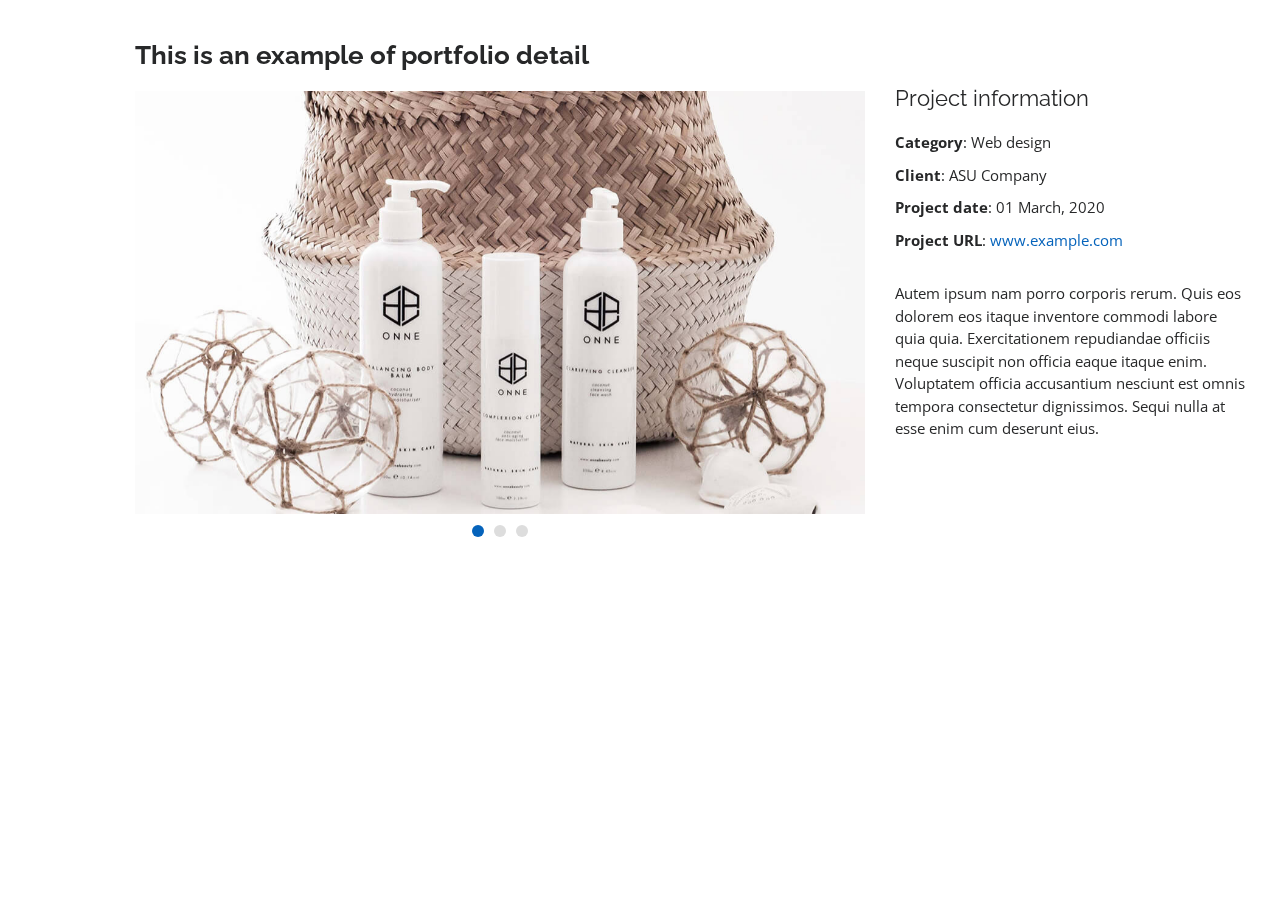
<file: portfolio-details.html>
<!DOCTYPE html>
<html lang="en">

<head>
    <meta charset="utf-8">
    <meta content="width=device-width, initial-scale=1.0" name="viewport">

    <title>Portfolio Details - Personal Bootstrap Template</title>
    <meta content="" name="descriptison">
    <meta content="" name="keywords">

    <!-- Favicons -->
    <link href="assets/img/favicon.png" rel="icon">
    <link href="assets/img/apple-touch-icon.png" rel="apple-touch-icon">

    <!-- Google Fonts -->
    <link href="https://fonts.googleapis.com/css?family=Open+Sans:300,300i,400,400i,600,600i,700,700i|Raleway:300,300i,400,400i,500,500i,600,600i,700,700i|Poppins:300,300i,400,400i,500,500i,600,600i,700,700i" rel="stylesheet">

    <!-- Vendor CSS Files -->
    <link href="assets/vendor/bootstrap/css/bootstrap.min.css" rel="stylesheet">
    <link href="assets/vendor/icofont/icofont.min.css" rel="stylesheet">
    <link href="assets/vendor/boxicons/css/boxicons.min.css" rel="stylesheet">
    <link href="assets/vendor/venobox/venobox.css" rel="stylesheet">
    <link href="assets/vendor/owl.carousel/assets/owl.carousel.min.css" rel="stylesheet">
    <link href="assets/vendor/aos/aos.css" rel="stylesheet">

    <!-- Template Main CSS File -->
    <link href="assets/css/style.css" rel="stylesheet">

    <!-- =======================================================
  * Template Name: MyResume - v2.1.0
  * Template URL: https://bootstrapmade.com/free-html-bootstrap-template-my-resume/
  * Author: BootstrapMade.com
  * License: https://bootstrapmade.com/license/
  ======================================================== -->
</head>

<body>

    <main id="main">

        <!-- ======= Portfolio Details ======= -->
        <section id="portfolio-details" class="portfolio-details">
            <div class="container" data-aos="fade-up">

                <div class="row">

                    <div class="col-lg-8">
                        <h2 class="portfolio-title">This is an example of portfolio detail</h2>
                        <div class="owl-carousel portfolio-details-carousel">
                            <img src="assets/img/portfolio/portfolio-details-1.jpg" class="img-fluid" alt="">
                            <img src="assets/img/portfolio/portfolio-details-2.jpg" class="img-fluid" alt="">
                            <img src="assets/img/portfolio/portfolio-details-3.jpg" class="img-fluid" alt="">
                        </div>
                    </div>

                    <div class="col-lg-4 portfolio-info">
                        <h3>Project information</h3>
                        <ul>
                            <li><strong>Category</strong>: Web design</li>
                            <li><strong>Client</strong>: ASU Company</li>
                            <li><strong>Project date</strong>: 01 March, 2020</li>
                            <li><strong>Project URL</strong>: <a href="#">www.example.com</a></li>
                        </ul>

                        <p>
                            Autem ipsum nam porro corporis rerum. Quis eos dolorem eos itaque inventore commodi labore quia quia. Exercitationem repudiandae officiis neque suscipit non officia eaque itaque enim. Voluptatem officia accusantium nesciunt est omnis tempora consectetur
                            dignissimos. Sequi nulla at esse enim cum deserunt eius.
                        </p>
                    </div>

                </div>

            </div>
        </section>
        <!-- End Portfolio Details -->

    </main>
    <!-- End #main -->

    <a href="#" class="back-to-top"><i class="bx bx-up-arrow-alt"></i></a>
    <div id="preloader"></div>

    <!-- Vendor JS Files -->
    <script src="assets/vendor/jquery/jquery.min.js"></script>
    <script src="assets/vendor/bootstrap/js/bootstrap.bundle.min.js"></script>
    <script src="assets/vendor/jquery.easing/jquery.easing.min.js"></script>
    <script src="assets/vendor/php-email-form/validate.js"></script>
    <script src="assets/vendor/waypoints/jquery.waypoints.min.js"></script>
    <script src="assets/vendor/counterup/counterup.min.js"></script>
    <script src="assets/vendor/isotope-layout/isotope.pkgd.min.js"></script>
    <script src="assets/vendor/venobox/venobox.min.js"></script>
    <script src="assets/vendor/owl.carousel/owl.carousel.min.js"></script>
    <script src="assets/vendor/typed.js/typed.min.js"></script>
    <script src="assets/vendor/aos/aos.js"></script>

    <!-- Template Main JS File -->
    <script src="assets/js/main.js"></script>

</body>

</html>
</file>
<file: assets/vendor/venobox/venobox.css>
/* ------ venobox.css --------*/
.vbox-overlay *, .vbox-overlay *:before, .vbox-overlay *:after{
    -webkit-backface-visibility: hidden;
    -webkit-box-sizing:border-box;
    -moz-box-sizing:border-box;
    box-sizing:border-box;
}
.vbox-overlay * { 
    -webkit-backface-visibility: visible;
    backface-visibility: visible;
}
.vbox-overlay{
    display: -webkit-flex;
    display: flex;
    -webkit-flex-direction: column;
    flex-direction: column;
    -webkit-justify-content: center;
    justify-content: center;
    -webkit-align-items: center;
    align-items: center;
    position: fixed;
    left: 0;
    top: 0;
    bottom: 0;
    right: 0;
    z-index: 999999;
}

/* ----- navigation ----- */
.vbox-title{
    width: 100%;
    height: 40px;
    float: left;
    text-align: center;
    line-height: 28px;
    font-size: 12px;
    padding: 6px 50px;
    overflow: hidden;
    position: fixed;
    display: none;
    left: 0;
    z-index: 89;
}
.vbox-close{
    cursor: pointer;
    position: fixed;
    top: -1px;
    right: 0;
    width: 50px;
    height: 40px;
    padding: 6px;
    display: block;
    background-position:10px center;
    overflow: hidden;
    font-size: 24px;
    line-height: 1;
    text-align: center;
    z-index: 99;
}
.vbox-left{
    cursor: pointer;
    position: fixed;
    left: 0;
    height: 40px;
    overflow: hidden;
    line-height: 28px;
    font-size: 12px;
    z-index: 99;
    display: flex;
    align-items:center;
}
.vbox-num{
    display: inline-block;
    margin: 6px 0 6px 15px;
}
/* ----- Social share ----- */
.vbox-share{
    line-height: 28px;
    font-size: 12px;
    overflow: hidden;
    position: fixed;
    left: 0;
    z-index: 98;
    display: flex;
    align-items:center;
    justify-content: center;
    width: 100%;
    text-align: center;
}
.vbox-share svg{
    max-height: 28px;
    width: 28px;
    z-index: 10;
    margin-left: 12px;
    margin-top: 6px;
    margin-bottom: 6px;
    vertical-align: middle;
}


/* ----- navigation ARROWS ----- */
.vbox-next, .vbox-prev{
    position: fixed;
    top: 50%;
    margin-top: -15px;
    overflow: hidden;
    cursor: pointer;
    display: block;
    width: 45px;
    height: 45px;
    z-index: 99;
}
.vbox-next span, .vbox-prev span{
    position: relative;
    width: 20px;
    height: 20px;
    border: 2px solid transparent;
    border-top-color: #B6B6B6;
    border-right-color: #B6B6B6;
    text-indent: -100px;
    position: absolute;
    top: 8px;
    display: block;
}
.vbox-prev{
    left: 15px;
}
.vbox-next{
    right: 15px;
}
.vbox-prev span{
    left: 10px;
    -ms-transform: rotate(-135deg);
    -webkit-transform: rotate(-135deg);
    transform: rotate(-135deg);
}
.vbox-next span{
    -ms-transform: rotate(45deg);
    -webkit-transform: rotate(45deg);
    transform: rotate(45deg);
    right: 10px;
}
/* ------- inline window ------ */
.vbox-inline{
    width: 420px;
    height: 315px;
    height: 70vh;
    padding: 10px;
    background: #fff;
    margin: 0 auto;
    overflow: auto;
    text-align: left;
}
/* ------- Video & iFrames window ------ */
.venoframe{
    max-width: 100%;
    width: 100%;
    border: none;
    width: 100%;
    height: 260px;
    height: 70vh;
}
.venoframe.vbvid{
    height: 260px;
}
@media (min-width: 768px) {
    .venoframe, .vbox-inline{
        width: 90%;
        height: 360px;
        height: 70vh;
    }
    .venoframe.vbvid{
        width: 640px;
        height: 360px;
    }
}
@media (min-width: 992px) {
    .venoframe, .vbox-inline{
        max-width: 1200px;
        width: 80%;
        height: 540px;
        height: 70vh;
    }
    .venoframe.vbvid{
        width: 960px;
        height: 540px;
    }
}
/* 
Please do NOT edit this part! 
or at least read this note: http://i.imgur.com/7C0ws9e.gif
*/
.vbox-open{
    overflow: hidden;
}
.vbox-container{
    position: absolute;
    left: 0;
    right: 0;
    top: 0;
    bottom: 0;
    overflow-x: hidden;
    overflow-y: scroll;
    overflow-scrolling: touch;
    -webkit-overflow-scrolling: touch;
    z-index: 20;
    max-height: 100%;

}

.vbox-content{
    text-align: center;
    float: left;
    width: 100%;
    position: relative;
    overflow: hidden;
    padding: 20px 4%;
}
.vbox-container img{
    max-width: 100%;
    height: auto;
}
.vbox-figlio{
    box-shadow: 0 0 12px rgba(0,0,0,0.19), 0 6px 6px rgba(0,0,0,0.23);
    max-width: 100%;
    text-align: initial;
}
img.vbox-figlio{
    -webkit-user-select: none;
-khtml-user-select: none;
-moz-user-select: none;
-o-user-select: none;
user-select: none;
}
.vbox-content.swipe-left{
    margin-left: -200px !important;
}
.vbox-content.swipe-right{
    margin-left: 200px !important;
}
.vbox-animated{
    webkit-transition: margin 300ms ease-out;
    transition: margin 300ms ease-out;
}

/* ---------- preloader ----------
 * SPINKIT 
 * http://tobiasahlin.com/spinkit/
-------------------------------- */
.sk-double-bounce,.sk-rotating-plane{width:40px;height:40px;margin:40px auto}.sk-rotating-plane{background-color:#333;-webkit-animation:sk-rotatePlane 1.2s infinite ease-in-out;animation:sk-rotatePlane 1.2s infinite ease-in-out}@-webkit-keyframes sk-rotatePlane{0%{-webkit-transform:perspective(120px) rotateX(0) rotateY(0);transform:perspective(120px) rotateX(0) rotateY(0)}50%{-webkit-transform:perspective(120px) rotateX(-180.1deg) rotateY(0);transform:perspective(120px) rotateX(-180.1deg) rotateY(0)}100%{-webkit-transform:perspective(120px) rotateX(-180deg) rotateY(-179.9deg);transform:perspective(120px) rotateX(-180deg) rotateY(-179.9deg)}}@keyframes sk-rotatePlane{0%{-webkit-transform:perspective(120px) rotateX(0) rotateY(0);transform:perspective(120px) rotateX(0) rotateY(0)}50%{-webkit-transform:perspective(120px) rotateX(-180.1deg) rotateY(0);transform:perspective(120px) rotateX(-180.1deg) rotateY(0)}100%{-webkit-transform:perspective(120px) rotateX(-180deg) rotateY(-179.9deg);transform:perspective(120px) rotateX(-180deg) rotateY(-179.9deg)}}.sk-double-bounce{position:relative}.sk-double-bounce .sk-child{width:100%;height:100%;border-radius:50%;background-color:#333;opacity:.6;position:absolute;top:0;left:0;-webkit-animation:sk-doubleBounce 2s infinite ease-in-out;animation:sk-doubleBounce 2s infinite ease-in-out}.sk-chasing-dots .sk-child,.sk-spinner-pulse,.sk-three-bounce .sk-child{background-color:#333;border-radius:100%}.sk-double-bounce .sk-double-bounce2{-webkit-animation-delay:-1s;animation-delay:-1s}@-webkit-keyframes sk-doubleBounce{0%,100%{-webkit-transform:scale(0);transform:scale(0)}50%{-webkit-transform:scale(1);transform:scale(1)}}@keyframes sk-doubleBounce{0%,100%{-webkit-transform:scale(0);transform:scale(0)}50%{-webkit-transform:scale(1);transform:scale(1)}}.sk-wave{margin:40px auto;width:50px;height:40px;text-align:center;font-size:10px}.sk-wave .sk-rect{background-color:#333;height:100%;width:6px;display:inline-block;-webkit-animation:sk-waveStretchDelay 1.2s infinite ease-in-out;animation:sk-waveStretchDelay 1.2s infinite ease-in-out}.sk-wave .sk-rect1{-webkit-animation-delay:-1.2s;animation-delay:-1.2s}.sk-wave .sk-rect2{-webkit-animation-delay:-1.1s;animation-delay:-1.1s}.sk-wave .sk-rect3{-webkit-animation-delay:-1s;animation-delay:-1s}.sk-wave .sk-rect4{-webkit-animation-delay:-.9s;animation-delay:-.9s}.sk-wave .sk-rect5{-webkit-animation-delay:-.8s;animation-delay:-.8s}@-webkit-keyframes sk-waveStretchDelay{0%,100%,40%{-webkit-transform:scaleY(.4);transform:scaleY(.4)}20%{-webkit-transform:scaleY(1);transform:scaleY(1)}}@keyframes sk-waveStretchDelay{0%,100%,40%{-webkit-transform:scaleY(.4);transform:scaleY(.4)}20%{-webkit-transform:scaleY(1);transform:scaleY(1)}}.sk-wandering-cubes{margin:40px auto;width:40px;height:40px;position:relative}.sk-wandering-cubes .sk-cube{background-color:#333;width:10px;height:10px;position:absolute;top:0;left:0;-webkit-animation:sk-wanderingCube 1.8s ease-in-out -1.8s infinite both;animation:sk-wanderingCube 1.8s ease-in-out -1.8s infinite both}.sk-chasing-dots,.sk-spinner-pulse{width:40px;height:40px;margin:40px auto}.sk-wandering-cubes .sk-cube2{-webkit-animation-delay:-.9s;animation-delay:-.9s}@-webkit-keyframes sk-wanderingCube{0%{-webkit-transform:rotate(0);transform:rotate(0)}25%{-webkit-transform:translateX(30px) rotate(-90deg) scale(.5);transform:translateX(30px) rotate(-90deg) scale(.5)}50%{-webkit-transform:translateX(30px) translateY(30px) rotate(-179deg);transform:translateX(30px) translateY(30px) rotate(-179deg)}50.1%{-webkit-transform:translateX(30px) translateY(30px) rotate(-180deg);transform:translateX(30px) translateY(30px) rotate(-180deg)}75%{-webkit-transform:translateX(0) translateY(30px) rotate(-270deg) scale(.5);transform:translateX(0) translateY(30px) rotate(-270deg) scale(.5)}100%{-webkit-transform:rotate(-360deg);transform:rotate(-360deg)}}@keyframes sk-wanderingCube{0%{-webkit-transform:rotate(0);transform:rotate(0)}25%{-webkit-transform:translateX(30px) rotate(-90deg) scale(.5);transform:translateX(30px) rotate(-90deg) scale(.5)}50%{-webkit-transform:translateX(30px) translateY(30px) rotate(-179deg);transform:translateX(30px) translateY(30px) rotate(-179deg)}50.1%{-webkit-transform:translateX(30px) translateY(30px) rotate(-180deg);transform:translateX(30px) translateY(30px) rotate(-180deg)}75%{-webkit-transform:translateX(0) translateY(30px) rotate(-270deg) scale(.5);transform:translateX(0) translateY(30px) rotate(-270deg) scale(.5)}100%{-webkit-transform:rotate(-360deg);transform:rotate(-360deg)}}.sk-spinner-pulse{-webkit-animation:sk-pulseScaleOut 1s infinite ease-in-out;animation:sk-pulseScaleOut 1s infinite ease-in-out}@-webkit-keyframes sk-pulseScaleOut{0%{-webkit-transform:scale(0);transform:scale(0)}100%{-webkit-transform:scale(1);transform:scale(1);opacity:0}}@keyframes sk-pulseScaleOut{0%{-webkit-transform:scale(0);transform:scale(0)}100%{-webkit-transform:scale(1);transform:scale(1);opacity:0}}.sk-chasing-dots{position:relative;text-align:center;-webkit-animation:sk-chasingDotsRotate 2s infinite linear;animation:sk-chasingDotsRotate 2s infinite linear}.sk-chasing-dots .sk-child{width:60%;height:60%;display:inline-block;position:absolute;top:0;-webkit-animation:sk-chasingDotsBounce 2s infinite ease-in-out;animation:sk-chasingDotsBounce 2s infinite ease-in-out}.sk-chasing-dots .sk-dot2{top:auto;bottom:0;-webkit-animation-delay:-1s;animation-delay:-1s}@-webkit-keyframes sk-chasingDotsRotate{100%{-webkit-transform:rotate(360deg);transform:rotate(360deg)}}@keyframes sk-chasingDotsRotate{100%{-webkit-transform:rotate(360deg);transform:rotate(360deg)}}@-webkit-keyframes sk-chasingDotsBounce{0%,100%{-webkit-transform:scale(0);transform:scale(0)}50%{-webkit-transform:scale(1);transform:scale(1)}}@keyframes sk-chasingDotsBounce{0%,100%{-webkit-transform:scale(0);transform:scale(0)}50%{-webkit-transform:scale(1);transform:scale(1)}}.sk-three-bounce{margin:40px auto;width:80px;text-align:center}.sk-three-bounce .sk-child{width:20px;height:20px;display:inline-block;-webkit-animation:sk-three-bounce 1.4s ease-in-out 0s infinite both;animation:sk-three-bounce 1.4s ease-in-out 0s infinite both}.sk-circle .sk-child:before,.sk-fading-circle .sk-circle:before{display:block;border-radius:100%;content:'';background-color:#333}.sk-three-bounce .sk-bounce1{-webkit-animation-delay:-.32s;animation-delay:-.32s}.sk-three-bounce .sk-bounce2{-webkit-animation-delay:-.16s;animation-delay:-.16s}@-webkit-keyframes sk-three-bounce{0%,100%,80%{-webkit-transform:scale(0);transform:scale(0)}40%{-webkit-transform:scale(1);transform:scale(1)}}@keyframes sk-three-bounce{0%,100%,80%{-webkit-transform:scale(0);transform:scale(0)}40%{-webkit-transform:scale(1);transform:scale(1)}}.sk-circle{margin:40px auto;width:40px;height:40px;position:relative}.sk-circle .sk-child{width:100%;height:100%;position:absolute;left:0;top:0}.sk-circle .sk-child:before{margin:0 auto;width:15%;height:15%;-webkit-animation:sk-circleBounceDelay 1.2s infinite ease-in-out both;animation:sk-circleBounceDelay 1.2s infinite ease-in-out both}.sk-circle .sk-circle2{-webkit-transform:rotate(30deg);-ms-transform:rotate(30deg);transform:rotate(30deg)}.sk-circle .sk-circle3{-webkit-transform:rotate(60deg);-ms-transform:rotate(60deg);transform:rotate(60deg)}.sk-circle .sk-circle4{-webkit-transform:rotate(90deg);-ms-transform:rotate(90deg);transform:rotate(90deg)}.sk-circle .sk-circle5{-webkit-transform:rotate(120deg);-ms-transform:rotate(120deg);transform:rotate(120deg)}.sk-circle .sk-circle6{-webkit-transform:rotate(150deg);-ms-transform:rotate(150deg);transform:rotate(150deg)}.sk-circle .sk-circle7{-webkit-transform:rotate(180deg);-ms-transform:rotate(180deg);transform:rotate(180deg)}.sk-circle .sk-circle8{-webkit-transform:rotate(210deg);-ms-transform:rotate(210deg);transform:rotate(210deg)}.sk-circle .sk-circle9{-webkit-transform:rotate(240deg);-ms-transform:rotate(240deg);transform:rotate(240deg)}.sk-circle .sk-circle10{-webkit-transform:rotate(270deg);-ms-transform:rotate(270deg);transform:rotate(270deg)}.sk-circle .sk-circle11{-webkit-transform:rotate(300deg);-ms-transform:rotate(300deg);transform:rotate(300deg)}.sk-circle .sk-circle12{-webkit-transform:rotate(330deg);-ms-transform:rotate(330deg);transform:rotate(330deg)}.sk-circle .sk-circle2:before{-webkit-animation-delay:-1.1s;animation-delay:-1.1s}.sk-circle .sk-circle3:before{-webkit-animation-delay:-1s;animation-delay:-1s}.sk-circle .sk-circle4:before{-webkit-animation-delay:-.9s;animation-delay:-.9s}.sk-circle .sk-circle5:before{-webkit-animation-delay:-.8s;animation-delay:-.8s}.sk-circle .sk-circle6:before{-webkit-animation-delay:-.7s;animation-delay:-.7s}.sk-circle .sk-circle7:before{-webkit-animation-delay:-.6s;animation-delay:-.6s}.sk-circle .sk-circle8:before{-webkit-animation-delay:-.5s;animation-delay:-.5s}.sk-circle .sk-circle9:before{-webkit-animation-delay:-.4s;animation-delay:-.4s}.sk-circle .sk-circle10:before{-webkit-animation-delay:-.3s;animation-delay:-.3s}.sk-circle .sk-circle11:before{-webkit-animation-delay:-.2s;animation-delay:-.2s}.sk-circle .sk-circle12:before{-webkit-animation-delay:-.1s;animation-delay:-.1s}@-webkit-keyframes sk-circleBounceDelay{0%,100%,80%{-webkit-transform:scale(0);transform:scale(0)}40%{-webkit-transform:scale(1);transform:scale(1)}}@keyframes sk-circleBounceDelay{0%,100%,80%{-webkit-transform:scale(0);transform:scale(0)}40%{-webkit-transform:scale(1);transform:scale(1)}}.sk-cube-grid{width:40px;height:40px;margin:40px auto}.sk-cube-grid .sk-cube{width:33.33%;height:33.33%;background-color:#333;float:left;-webkit-animation:sk-cubeGridScaleDelay 1.3s infinite ease-in-out;animation:sk-cubeGridScaleDelay 1.3s infinite ease-in-out}.sk-cube-grid .sk-cube1{-webkit-animation-delay:.2s;animation-delay:.2s}.sk-cube-grid .sk-cube2{-webkit-animation-delay:.3s;animation-delay:.3s}.sk-cube-grid .sk-cube3{-webkit-animation-delay:.4s;animation-delay:.4s}.sk-cube-grid .sk-cube4{-webkit-animation-delay:.1s;animation-delay:.1s}.sk-cube-grid .sk-cube5{-webkit-animation-delay:.2s;animation-delay:.2s}.sk-cube-grid .sk-cube6{-webkit-animation-delay:.3s;animation-delay:.3s}.sk-cube-grid .sk-cube7{-webkit-animation-delay:0ms;animation-delay:0ms}.sk-cube-grid .sk-cube8{-webkit-animation-delay:.1s;animation-delay:.1s}.sk-cube-grid .sk-cube9{-webkit-animation-delay:.2s;animation-delay:.2s}@-webkit-keyframes sk-cubeGridScaleDelay{0%,100%,70%{-webkit-transform:scale3D(1,1,1);transform:scale3D(1,1,1)}35%{-webkit-transform:scale3D(0,0,1);transform:scale3D(0,0,1)}}@keyframes sk-cubeGridScaleDelay{0%,100%,70%{-webkit-transform:scale3D(1,1,1);transform:scale3D(1,1,1)}35%{-webkit-transform:scale3D(0,0,1);transform:scale3D(0,0,1)}}.sk-fading-circle{margin:40px auto;width:40px;height:40px;position:relative}.sk-fading-circle .sk-circle{width:100%;height:100%;position:absolute;left:0;top:0}.sk-fading-circle .sk-circle:before{margin:0 auto;width:15%;height:15%;-webkit-animation:sk-circleFadeDelay 1.2s infinite ease-in-out both;animation:sk-circleFadeDelay 1.2s infinite ease-in-out both}.sk-fading-circle .sk-circle2{-webkit-transform:rotate(30deg);-ms-transform:rotate(30deg);transform:rotate(30deg)}.sk-fading-circle .sk-circle3{-webkit-transform:rotate(60deg);-ms-transform:rotate(60deg);transform:rotate(60deg)}.sk-fading-circle .sk-circle4{-webkit-transform:rotate(90deg);-ms-transform:rotate(90deg);transform:rotate(90deg)}.sk-fading-circle .sk-circle5{-webkit-transform:rotate(120deg);-ms-transform:rotate(120deg);transform:rotate(120deg)}.sk-fading-circle .sk-circle6{-webkit-transform:rotate(150deg);-ms-transform:rotate(150deg);transform:rotate(150deg)}.sk-fading-circle .sk-circle7{-webkit-transform:rotate(180deg);-ms-transform:rotate(180deg);transform:rotate(180deg)}.sk-fading-circle .sk-circle8{-webkit-transform:rotate(210deg);-ms-transform:rotate(210deg);transform:rotate(210deg)}.sk-fading-circle .sk-circle9{-webkit-transform:rotate(240deg);-ms-transform:rotate(240deg);transform:rotate(240deg)}.sk-fading-circle .sk-circle10{-webkit-transform:rotate(270deg);-ms-transform:rotate(270deg);transform:rotate(270deg)}.sk-fading-circle .sk-circle11{-webkit-transform:rotate(300deg);-ms-transform:rotate(300deg);transform:rotate(300deg)}.sk-fading-circle .sk-circle12{-webkit-transform:rotate(330deg);-ms-transform:rotate(330deg);transform:rotate(330deg)}.sk-fading-circle .sk-circle2:before{-webkit-animation-delay:-1.1s;animation-delay:-1.1s}.sk-fading-circle .sk-circle3:before{-webkit-animation-delay:-1s;animation-delay:-1s}.sk-fading-circle .sk-circle4:before{-webkit-animation-delay:-.9s;animation-delay:-.9s}.sk-fading-circle .sk-circle5:before{-webkit-animation-delay:-.8s;animation-delay:-.8s}.sk-fading-circle .sk-circle6:before{-webkit-animation-delay:-.7s;animation-delay:-.7s}.sk-fading-circle .sk-circle7:before{-webkit-animation-delay:-.6s;animation-delay:-.6s}.sk-fading-circle .sk-circle8:before{-webkit-animation-delay:-.5s;animation-delay:-.5s}.sk-fading-circle .sk-circle9:before{-webkit-animation-delay:-.4s;animation-delay:-.4s}.sk-fading-circle .sk-circle10:before{-webkit-animation-delay:-.3s;animation-delay:-.3s}.sk-fading-circle .sk-circle11:before{-webkit-animation-delay:-.2s;animation-delay:-.2s}.sk-fading-circle .sk-circle12:before{-webkit-animation-delay:-.1s;animation-delay:-.1s}@-webkit-keyframes sk-circleFadeDelay{0%,100%,39%{opacity:0}40%{opacity:1}}@keyframes sk-circleFadeDelay{0%,100%,39%{opacity:0}40%{opacity:1}}.sk-folding-cube{margin:40px auto;width:40px;height:40px;position:relative;-webkit-transform:rotateZ(45deg);transform:rotateZ(45deg)}.sk-folding-cube .sk-cube{float:left;width:50%;height:50%;position:relative;-webkit-transform:scale(1.1);-ms-transform:scale(1.1);transform:scale(1.1)}.sk-folding-cube .sk-cube:before{content:'';position:absolute;top:0;left:0;width:100%;height:100%;background-color:#333;-webkit-animation:sk-foldCubeAngle 2.4s infinite linear both;animation:sk-foldCubeAngle 2.4s infinite linear both;-webkit-transform-origin:100% 100%;-ms-transform-origin:100% 100%;transform-origin:100% 100%}.sk-folding-cube .sk-cube2{-webkit-transform:scale(1.1) rotateZ(90deg);transform:scale(1.1) rotateZ(90deg)}.sk-folding-cube .sk-cube3{-webkit-transform:scale(1.1) rotateZ(180deg);transform:scale(1.1) rotateZ(180deg)}.sk-folding-cube .sk-cube4{-webkit-transform:scale(1.1) rotateZ(270deg);transform:scale(1.1) rotateZ(270deg)}.sk-folding-cube .sk-cube2:before{-webkit-animation-delay:.3s;animation-delay:.3s}.sk-folding-cube .sk-cube3:before{-webkit-animation-delay:.6s;animation-delay:.6s}.sk-folding-cube .sk-cube4:before{-webkit-animation-delay:.9s;animation-delay:.9s}@-webkit-keyframes sk-foldCubeAngle{0%,10%{-webkit-transform:perspective(140px) rotateX(-180deg);transform:perspective(140px) rotateX(-180deg);opacity:0}25%,75%{-webkit-transform:perspective(140px) rotateX(0);transform:perspective(140px) rotateX(0);opacity:1}100%,90%{-webkit-transform:perspective(140px) rotateY(180deg);transform:perspective(140px) rotateY(180deg);opacity:0}}@keyframes sk-foldCubeAngle{0%,10%{-webkit-transform:perspective(140px) rotateX(-180deg);transform:perspective(140px) rotateX(-180deg);opacity:0}25%,75%{-webkit-transform:perspective(140px) rotateX(0);transform:perspective(140px) rotateX(0);opacity:1}100%,90%{-webkit-transform:perspective(140px) rotateY(180deg);transform:perspective(140px) rotateY(180deg);opacity:0}}
</file>
<file: assets/css/style.css>
/**
* Template Name: MyResume - v2.1.0
* Template URL: https://bootstrapmade.com/free-html-bootstrap-template-my-resume/
* Author: BootstrapMade.com
* License: https://bootstrapmade.com/license/
*/


/*--------------------------------------------------------------
# General
--------------------------------------------------------------*/

body {
    font-family: "Open Sans", sans-serif;
    color: #272829;
}

a {
    color: #0563bb;
}

a:hover {
    color: #067ded;
    text-decoration: none;
}

h1,
h2,
h3,
h4,
h5,
h6 {
    font-family: "Raleway", sans-serif;
}


/*--------------------------------------------------------------
# Back to top button
--------------------------------------------------------------*/

.back-to-top {
    position: fixed;
    display: none;
    width: 40px;
    height: 40px;
    border-radius: 50px;
    right: 15px;
    bottom: 15px;
    background: #0563bb;
    color: #fff;
    transition: display 0.5s ease-in-out;
    z-index: 99999;
}

.back-to-top i {
    font-size: 24px;
    position: absolute;
    top: 7px;
    left: 8px;
}

.back-to-top:hover {
    color: #fff;
    background: #0678e3;
    transition: background 0.2s ease-in-out;
}


/*--------------------------------------------------------------
# Preloader
--------------------------------------------------------------*/

#preloader {
    position: fixed;
    top: 0;
    left: 0;
    right: 0;
    bottom: 0;
    z-index: 9999;
    overflow: hidden;
    background: #fff;
}

#preloader:before {
    content: "";
    position: fixed;
    top: calc(50% - 30px);
    left: calc(50% - 30px);
    border: 6px solid #0563bb;
    border-top-color: #fff;
    border-bottom-color: #fff;
    border-radius: 50%;
    width: 60px;
    height: 60px;
    -webkit-animation: animate-preloader 1s linear infinite;
    animation: animate-preloader 1s linear infinite;
}

@-webkit-keyframes animate-preloader {
    0% {
        transform: rotate(0deg);
    }
    100% {
        transform: rotate(360deg);
    }
}

@keyframes animate-preloader {
    0% {
        transform: rotate(0deg);
    }
    100% {
        transform: rotate(360deg);
    }
}


/*--------------------------------------------------------------
# Disable aos animation delay on mobile devices
--------------------------------------------------------------*/

@media screen and (max-width: 768px) {
    [data-aos-delay] {
        transition-delay: 0 !important;
    }
}


/*--------------------------------------------------------------
# Header
--------------------------------------------------------------*/

#header {
    position: fixed;
    top: 0;
    left: 0;
    bottom: 0;
    z-index: 9997;
    transition: all 0.5s;
    padding: 15px;
    overflow-y: auto;
}

@media (max-width: 992px) {
    #header {
        width: 300px;
        background: #fff;
        border-right: 1px solid #e6e9ec;
        left: -300px;
    }
}

@media (min-width: 992px) {
    #main {
        margin-left: 100px;
    }
}


/*--------------------------------------------------------------
# Navigation Menu
--------------------------------------------------------------*/


/* Desktop Navigation */

.nav-menu * {
    margin: 0;
    padding: 0;
    list-style: none;
}

.nav-menu>ul>li {
    position: relative;
    white-space: nowrap;
}

.nav-menu a {
    display: flex;
    align-items: center;
    color: #45505b;
    padding: 10px 18px;
    margin-bottom: 8px;
    transition: 0.3s;
    font-size: 15px;
    border-radius: 50px;
    background: #f2f3f5;
    height: 56px;
    width: 100%;
    overflow: hidden;
    transition: 0.3s;
}

.nav-menu a i {
    font-size: 20px;
}

.nav-menu a span {
    padding: 0 5px 0 7px;
    color: #45505b;
}

@media (min-width: 992px) {
    .nav-menu a {
        width: 56px;
    }
    .nav-menu a span {
        display: none;
        color: #fff;
    }
}

.nav-menu a:hover,
.nav-menu .active>a,
.nav-menu li:hover>a {
    color: #fff;
    background: #0563bb;
}

.nav-menu a:hover span,
.nav-menu .active>a span,
.nav-menu li:hover>a span {
    color: #fff;
}

.nav-menu a:hover,
.nav-menu li:hover>a {
    width: 100%;
    color: #fff;
}

.nav-menu a:hover span,
.nav-menu li:hover>a span {
    display: block;
}


/* Mobile Navigation */

.mobile-nav-toggle {
    position: fixed;
    right: 15px;
    top: 15px;
    z-index: 9998;
    border: 0;
    background: none;
    font-size: 24px;
    transition: all 0.4s;
    outline: none !important;
    line-height: 1;
    cursor: pointer;
    text-align: right;
}

.mobile-nav-toggle i {
    color: #45505b;
}

.mobile-nav-active {
    overflow: hidden;
}

.mobile-nav-active #header {
    left: 0;
}

.mobile-nav-active .mobile-nav-toggle i {
    color: #0563bb;
}


/*--------------------------------------------------------------
# Hero Section
--------------------------------------------------------------*/

#hero {
    width: 100%;
    height: 100vh;
    background: url("../img/hero-bg.jpg") top right no-repeat;
    background-size: cover;
    position: relative;
}

@media (min-width: 992px) {
    #hero {
        padding-left: 160px;
    }
}

#hero:before {
    content: "";
    background: rgba(255, 255, 255, 0.8);
    position: absolute;
    bottom: 0;
    top: 0;
    left: 0;
    right: 0;
}

#hero h1 {
    margin: 0;
    font-size: 64px;
    font-weight: 700;
    line-height: 56px;
    color: #45505b;
}

#hero p {
    color: #45505b;
    margin: 15px 0 0 0;
    font-size: 26px;
    font-family: "Poppins", sans-serif;
}

#hero p span {
    color: #0563bb;
    letter-spacing: 1px;
}

#hero .social-links {
    margin-top: 30px;
}

#hero .social-links a {
    font-size: 24px;
    display: inline-block;
    color: #45505b;
    line-height: 1;
    margin-right: 20px;
    transition: 0.3s;
}

#hero .social-links a:hover {
    color: #0563bb;
}

@media (max-width: 992px) {
    #hero {
        text-align: center;
    }
    #hero h1 {
        font-size: 32px;
        line-height: 36px;
    }
    #hero p {
        margin-top: 10px;
        font-size: 20px;
        line-height: 24px;
    }
}


/*--------------------------------------------------------------
# Sections General
--------------------------------------------------------------*/

section {
    padding: 60px 0;
    overflow: hidden;
}

.section-title {
    text-align: center;
    padding-bottom: 30px;
}

.section-title h2 {
    font-size: 32px;
    font-weight: bold;
    text-transform: uppercase;
    margin-bottom: 20px;
    padding-bottom: 20px;
    position: relative;
    color: #45505b;
}

.section-title h2::before {
    content: '';
    position: absolute;
    display: block;
    width: 120px;
    height: 1px;
    background: #ddd;
    bottom: 1px;
    left: calc(50% - 60px);
}

.section-title h2::after {
    content: '';
    position: absolute;
    display: block;
    width: 40px;
    height: 3px;
    background: #0563bb;
    bottom: 0;
    left: calc(50% - 20px);
}

.section-title p {
    margin-bottom: 0;
}


/*--------------------------------------------------------------
# About
--------------------------------------------------------------*/

.about .content h3 {
    font-weight: 700;
    font-size: 26px;
    color: #728394;
}

.about .content ul {
    list-style: none;
    padding: 0;
}

.about .content ul li {
    padding-bottom: 10px;
}

.about .content ul i {
    font-size: 20px;
    padding-right: 2px;
    color: #0563bb;
}

.about .content p:last-child {
    margin-bottom: 0;
}


/*--------------------------------------------------------------
# Facts
--------------------------------------------------------------*/

.facts .count-box {
    padding: 30px 30px 25px 30px;
    margin-top: 30px;
    width: 100%;
    position: relative;
    text-align: center;
    background: #fff;
}

.facts .count-box i {
    position: absolute;
    top: -25px;
    left: 50%;
    transform: translateX(-50%);
    font-size: 24px;
    background: #0563bb;
    padding: 12px;
    color: #fff;
    border-radius: 50px;
}

.facts .count-box span {
    font-size: 36px;
    display: block;
    font-weight: 600;
    color: #011426;
}

.facts .count-box p {
    padding: 0;
    margin: 0;
    font-family: "Raleway", sans-serif;
    font-size: 14px;
}


/*--------------------------------------------------------------
# Akills
--------------------------------------------------------------*/

.skills .progress {
    height: 50px;
    display: block;
    background: none;
}

.skills .progress .skill {
    padding: 10px 0;
    margin: 0 0 6px 0;
    text-transform: uppercase;
    display: block;
    font-weight: 600;
    font-family: "Poppins", sans-serif;
    color: #45505b;
}

.skills .progress .skill .val {
    float: right;
    font-style: normal;
}

.skills .progress-bar-wrap {
    background: #f2f3f5;
}

.skills .progress-bar {
    width: 1px;
    height: 10px;
    transition: .9s;
    background-color: #0563bb;
}


/*--------------------------------------------------------------
# Resume
--------------------------------------------------------------*/

.resume .resume-title {
    font-size: 26px;
    font-weight: 700;
    margin-top: 20px;
    margin-bottom: 20px;
    color: #45505b;
}

.resume .resume-item {
    padding: 0 0 20px 20px;
    margin-top: -2px;
    border-left: 2px solid #0563bb;
    position: relative;
}

.resume .resume-item h4 {
    line-height: 18px;
    font-size: 18px;
    font-weight: 600;
    text-transform: uppercase;
    font-family: "Poppins", sans-serif;
    color: #0563bb;
    margin-bottom: 10px;
}

.resume .resume-item h5 {
    font-size: 16px;
    background: #f7f8f9;
    padding: 5px 15px;
    display: inline-block;
    font-weight: 600;
    margin-bottom: 10px;
}

.resume .resume-item ul {
    padding-left: 20px;
}

.resume .resume-item ul li {
    padding-bottom: 10px;
}

.resume .resume-item:last-child {
    padding-bottom: 0;
}

.resume .resume-item::before {
    content: "";
    position: absolute;
    width: 16px;
    height: 16px;
    border-radius: 50px;
    left: -9px;
    top: 0;
    background: #fff;
    border: 2px solid #0563bb;
}


/*--------------------------------------------------------------
# Portfolio
--------------------------------------------------------------*/

.portfolio .portfolio-item {
    margin-bottom: 30px;
}

.portfolio #portfolio-flters {
    padding: 0;
    margin: 0 auto 25px auto;
    list-style: none;
    text-align: center;
    background: #fff;
    border-radius: 50px;
    padding: 2px 15px;
}

.portfolio #portfolio-flters li {
    cursor: pointer;
    display: inline-block;
    padding: 10px 15px;
    font-size: 14px;
    font-weight: 600;
    line-height: 1;
    text-transform: uppercase;
    color: #272829;
    margin-bottom: 5px;
    transition: all 0.3s ease-in-out;
}

.portfolio #portfolio-flters li:hover,
.portfolio #portfolio-flters li.filter-active {
    color: #0563bb;
}

.portfolio #portfolio-flters li:last-child {
    margin-right: 0;
}

.portfolio .portfolio-wrap {
    transition: 0.3s;
    position: relative;
    overflow: hidden;
    z-index: 1;
    background: rgba(69, 80, 91, 0.8);
}

.portfolio .portfolio-wrap::before {
    content: "";
    background: rgba(255, 255, 255, 0.7);
    position: absolute;
    left: 30px;
    right: 30px;
    top: 30px;
    bottom: 30px;
    transition: all ease-in-out 0.3s;
    z-index: 2;
    opacity: 0;
}

.portfolio .portfolio-wrap .portfolio-info {
    opacity: 0;
    position: absolute;
    top: 0;
    left: 0;
    right: 0;
    bottom: 0;
    text-align: center;
    z-index: 3;
    transition: all ease-in-out 0.3s;
    display: flex;
    flex-direction: column;
    justify-content: center;
    align-items: center;
}

.portfolio .portfolio-wrap .portfolio-info::before {
    display: block;
    content: "";
    width: 48px;
    height: 48px;
    position: absolute;
    top: 35px;
    left: 35px;
    border-top: 3px solid #d7dce1;
    border-left: 3px solid #d7dce1;
    transition: all 0.5s ease 0s;
    z-index: 9994;
}

.portfolio .portfolio-wrap .portfolio-info::after {
    display: block;
    content: "";
    width: 48px;
    height: 48px;
    position: absolute;
    bottom: 35px;
    right: 35px;
    border-bottom: 3px solid #d7dce1;
    border-right: 3px solid #d7dce1;
    transition: all 0.5s ease 0s;
    z-index: 9994;
}

.portfolio .portfolio-wrap .portfolio-info h4 {
    font-size: 20px;
    color: #45505b;
    font-weight: 600;
}

.portfolio .portfolio-wrap .portfolio-info p {
    color: #45505b;
    font-size: 14px;
    text-transform: uppercase;
    padding: 0;
    margin: 0;
}

.portfolio .portfolio-wrap .portfolio-links {
    text-align: center;
    z-index: 4;
}

.portfolio .portfolio-wrap .portfolio-links a {
    color: #45505b;
    margin: 0 2px;
    font-size: 28px;
    display: inline-block;
    transition: 0.3s;
}

.portfolio .portfolio-wrap .portfolio-links a:hover {
    color: #148af9;
}

.portfolio .portfolio-wrap:hover::before {
    top: 0;
    left: 0;
    right: 0;
    bottom: 0;
    opacity: 1;
}

.portfolio .portfolio-wrap:hover .portfolio-info {
    opacity: 1;
}

.portfolio .portfolio-wrap:hover .portfolio-info::before {
    top: 15px;
    left: 15px;
}

.portfolio .portfolio-wrap:hover .portfolio-info::after {
    bottom: 15px;
    right: 15px;
}


/*--------------------------------------------------------------
# Services
--------------------------------------------------------------*/

.services .icon-box {
    text-align: center;
    padding: 70px 20px 80px 20px;
    transition: all ease-in-out 0.3s;
    background: #fff;
    box-shadow: 0px 5px 90px 0px rgba(110, 123, 131, 0.05);
}

.services .icon-box .icon {
    margin: 0 auto;
    width: 100px;
    height: 100px;
    display: flex;
    align-items: center;
    justify-content: center;
    transition: ease-in-out 0.3s;
    position: relative;
}

.services .icon-box .icon i {
    font-size: 36px;
    transition: 0.5s;
    position: relative;
}

.services .icon-box .icon svg {
    position: absolute;
    top: 0;
    left: 0;
}

.services .icon-box .icon svg path {
    transition: 0.5s;
    fill: #f5f5f5;
}

.services .icon-box h4 {
    font-weight: 600;
    margin: 10px 0 15px 0;
    font-size: 22px;
}

.services .icon-box h4 a {
    color: #45505b;
    transition: ease-in-out 0.3s;
}

.services .icon-box p {
    line-height: 24px;
    font-size: 14px;
    margin-bottom: 0;
}

.services .icon-box:hover {
    border-color: #fff;
    box-shadow: 0px 0 35px 0 rgba(0, 0, 0, 0.08);
}

.services .iconbox-blue i {
    color: #47aeff;
}

.services .iconbox-blue:hover .icon i {
    color: #fff;
}

.services .iconbox-blue:hover .icon path {
    fill: #47aeff;
}

.services .iconbox-orange i {
    color: #ffa76e;
}

.services .iconbox-orange:hover .icon i {
    color: #fff;
}

.services .iconbox-orange:hover .icon path {
    fill: #ffa76e;
}

.services .iconbox-pink i {
    color: #e80368;
}

.services .iconbox-pink:hover .icon i {
    color: #fff;
}

.services .iconbox-pink:hover .icon path {
    fill: #e80368;
}

.services .iconbox-yellow i {
    color: #ffbb2c;
}

.services .iconbox-yellow:hover .icon i {
    color: #fff;
}

.services .iconbox-yellow:hover .icon path {
    fill: #ffbb2c;
}

.services .iconbox-red i {
    color: #ff5828;
}

.services .iconbox-red:hover .icon i {
    color: #fff;
}

.services .iconbox-red:hover .icon path {
    fill: #ff5828;
}

.services .iconbox-teal i {
    color: #11dbcf;
}

.services .iconbox-teal:hover .icon i {
    color: #fff;
}

.services .iconbox-teal:hover .icon path {
    fill: #11dbcf;
}


/*--------------------------------------------------------------
# Testimonials
--------------------------------------------------------------*/

.testimonials .section-header {
    margin-bottom: 40px;
}

.testimonials .testimonial-item {
    text-align: center;
}

.testimonials .testimonial-item .testimonial-img {
    width: 120px;
    border-radius: 50%;
    border: 4px solid #fff;
    margin: 0 auto;
}

.testimonials .testimonial-item h3 {
    font-size: 20px;
    font-weight: bold;
    margin: 10px 0 5px 0;
    color: #111;
}

.testimonials .testimonial-item h4 {
    font-size: 14px;
    color: #999;
    margin: 0 0 15px 0;
}

.testimonials .testimonial-item .quote-icon-left,
.testimonials .testimonial-item .quote-icon-right {
    color: #90c8fc;
    font-size: 26px;
}

.testimonials .testimonial-item .quote-icon-left {
    display: inline-block;
    left: -5px;
    position: relative;
}

.testimonials .testimonial-item .quote-icon-right {
    display: inline-block;
    right: -5px;
    position: relative;
    top: 10px;
}

.testimonials .testimonial-item p {
    font-style: italic;
    margin: 0 auto 15px auto;
}

.testimonials .owl-nav,
.testimonials .owl-dots {
    margin-top: 5px;
    text-align: center;
}

.testimonials .owl-dot {
    display: inline-block;
    margin: 0 5px;
    width: 12px;
    height: 12px;
    border-radius: 50%;
    background-color: #ddd !important;
}

.testimonials .owl-dot.active {
    background-color: #0563bb !important;
}

@media (min-width: 992px) {
    .testimonials .testimonial-item p {
        width: 80%;
    }
}


/*--------------------------------------------------------------
# Contact
--------------------------------------------------------------*/

.contact .info {
    width: 100%;
    background: #fff;
}

.contact .info i {
    font-size: 20px;
    color: #0563bb;
    float: left;
    width: 44px;
    height: 44px;
    background: #eef7ff;
    display: flex;
    justify-content: center;
    align-items: center;
    border-radius: 50px;
    transition: all 0.3s ease-in-out;
}

.contact .info h4 {
    padding: 0 0 0 60px;
    font-size: 22px;
    font-weight: 600;
    margin-bottom: 5px;
    color: #45505b;
}

.contact .info p {
    padding: 0 0 0 60px;
    margin-bottom: 0;
    font-size: 14px;
    color: #728394;
}

.contact .info .email,
.contact .info .phone {
    margin-top: 40px;
}

.contact .info .email:hover i,
.contact .info .address:hover i,
.contact .info .phone:hover i {
    background: #0563bb;
    color: #fff;
}

.contact .php-email-form {
    width: 100%;
    background: #fff;
}

.contact .php-email-form .form-group {
    padding-bottom: 8px;
}

.contact .php-email-form .validate {
    display: none;
    color: red;
    margin: 0 0 15px 0;
    font-weight: 400;
    font-size: 13px;
}

.contact .php-email-form .error-message {
    display: none;
    color: #fff;
    background: #ed3c0d;
    text-align: left;
    padding: 15px;
    font-weight: 600;
}

.contact .php-email-form .error-message br+br {
    margin-top: 25px;
}

.contact .php-email-form .sent-message {
    display: none;
    color: #fff;
    background: #18d26e;
    text-align: center;
    padding: 15px;
    font-weight: 600;
}

.contact .php-email-form .loading {
    display: none;
    background: #fff;
    text-align: center;
    padding: 15px;
}

.contact .php-email-form .loading:before {
    content: "";
    display: inline-block;
    border-radius: 50%;
    width: 24px;
    height: 24px;
    margin: 0 10px -6px 0;
    border: 3px solid #18d26e;
    border-top-color: #eee;
    -webkit-animation: animate-loading 1s linear infinite;
    animation: animate-loading 1s linear infinite;
}

.contact .php-email-form input,
.contact .php-email-form textarea {
    border-radius: 4px;
    box-shadow: none;
    font-size: 14px;
}

.contact .php-email-form input {
    height: 44px;
}

.contact .php-email-form textarea {
    padding: 10px 12px;
}

.contact .php-email-form button[type="submit"] {
    background: #0563bb;
    border: 0;
    padding: 10px 35px;
    color: #fff;
    transition: 0.4s;
    border-radius: 50px;
}

.contact .php-email-form button[type="submit"]:hover {
    background: #0678e3;
}

@-webkit-keyframes animate-loading {
    0% {
        transform: rotate(0deg);
    }
    100% {
        transform: rotate(360deg);
    }
}

@keyframes animate-loading {
    0% {
        transform: rotate(0deg);
    }
    100% {
        transform: rotate(360deg);
    }
}


/*--------------------------------------------------------------
# Portfolio Details
--------------------------------------------------------------*/

.portfolio-details {
    padding: 40px 0;
}

.portfolio-details .portfolio-title {
    font-size: 26px;
    font-weight: 700;
    margin-bottom: 20px;
}

.portfolio-details .portfolio-details-carousel .owl-nav,
.portfolio-details .portfolio-details-carousel .owl-dots {
    margin-top: 5px;
    text-align: center;
}

.portfolio-details .portfolio-details-carousel .owl-dot {
    display: inline-block;
    margin: 0 5px;
    width: 12px;
    height: 12px;
    border-radius: 50%;
    background-color: #ddd !important;
}

.portfolio-details .portfolio-details-carousel .owl-dot.active {
    background-color: #0563bb !important;
}

.portfolio-details .portfolio-info {
    padding-top: 45px;
}

.portfolio-details .portfolio-info h3 {
    font-size: 22px;
    font-weight: 400;
    margin-bottom: 20px;
}

.portfolio-details .portfolio-info ul {
    list-style: none;
    padding: 0;
    font-size: 15px;
}

.portfolio-details .portfolio-info ul li+li {
    margin-top: 10px;
}

.portfolio-details .portfolio-info p {
    font-size: 15px;
    padding: 15px 0 0 0;
}

@media (max-width: 992px) {
    .portfolio-details .portfolio-info {
        padding-top: 20px;
    }
}


/*--------------------------------------------------------------
# Footer
--------------------------------------------------------------*/

#footer {
    background: #f7f8f9;
    color: #45505b;
    font-size: 14px;
    text-align: center;
    padding: 30px 0;
}

#footer h3 {
    font-size: 36px;
    font-weight: 700;
    position: relative;
    font-family: "Poppins", sans-serif;
    padding: 0;
    margin: 0 0 15px 0;
}

#footer p {
    font-size: 15;
    font-style: italic;
    padding: 0;
    margin: 0 0 40px 0;
}

#footer .social-links {
    margin: 0 0 40px 0;
}

#footer .social-links a {
    font-size: 18px;
    display: inline-block;
    background: #0563bb;
    color: #fff;
    line-height: 1;
    padding: 8px 0;
    margin-right: 4px;
    border-radius: 50%;
    text-align: center;
    width: 36px;
    height: 36px;
    transition: 0.3s;
}

#footer .social-links a:hover {
    background: #0678e3;
    color: #fff;
    text-decoration: none;
}

#footer .copyright {
    margin: 0 0 5px 0;
}

#footer .credits {
    font-size: 13px;
}
</file>
